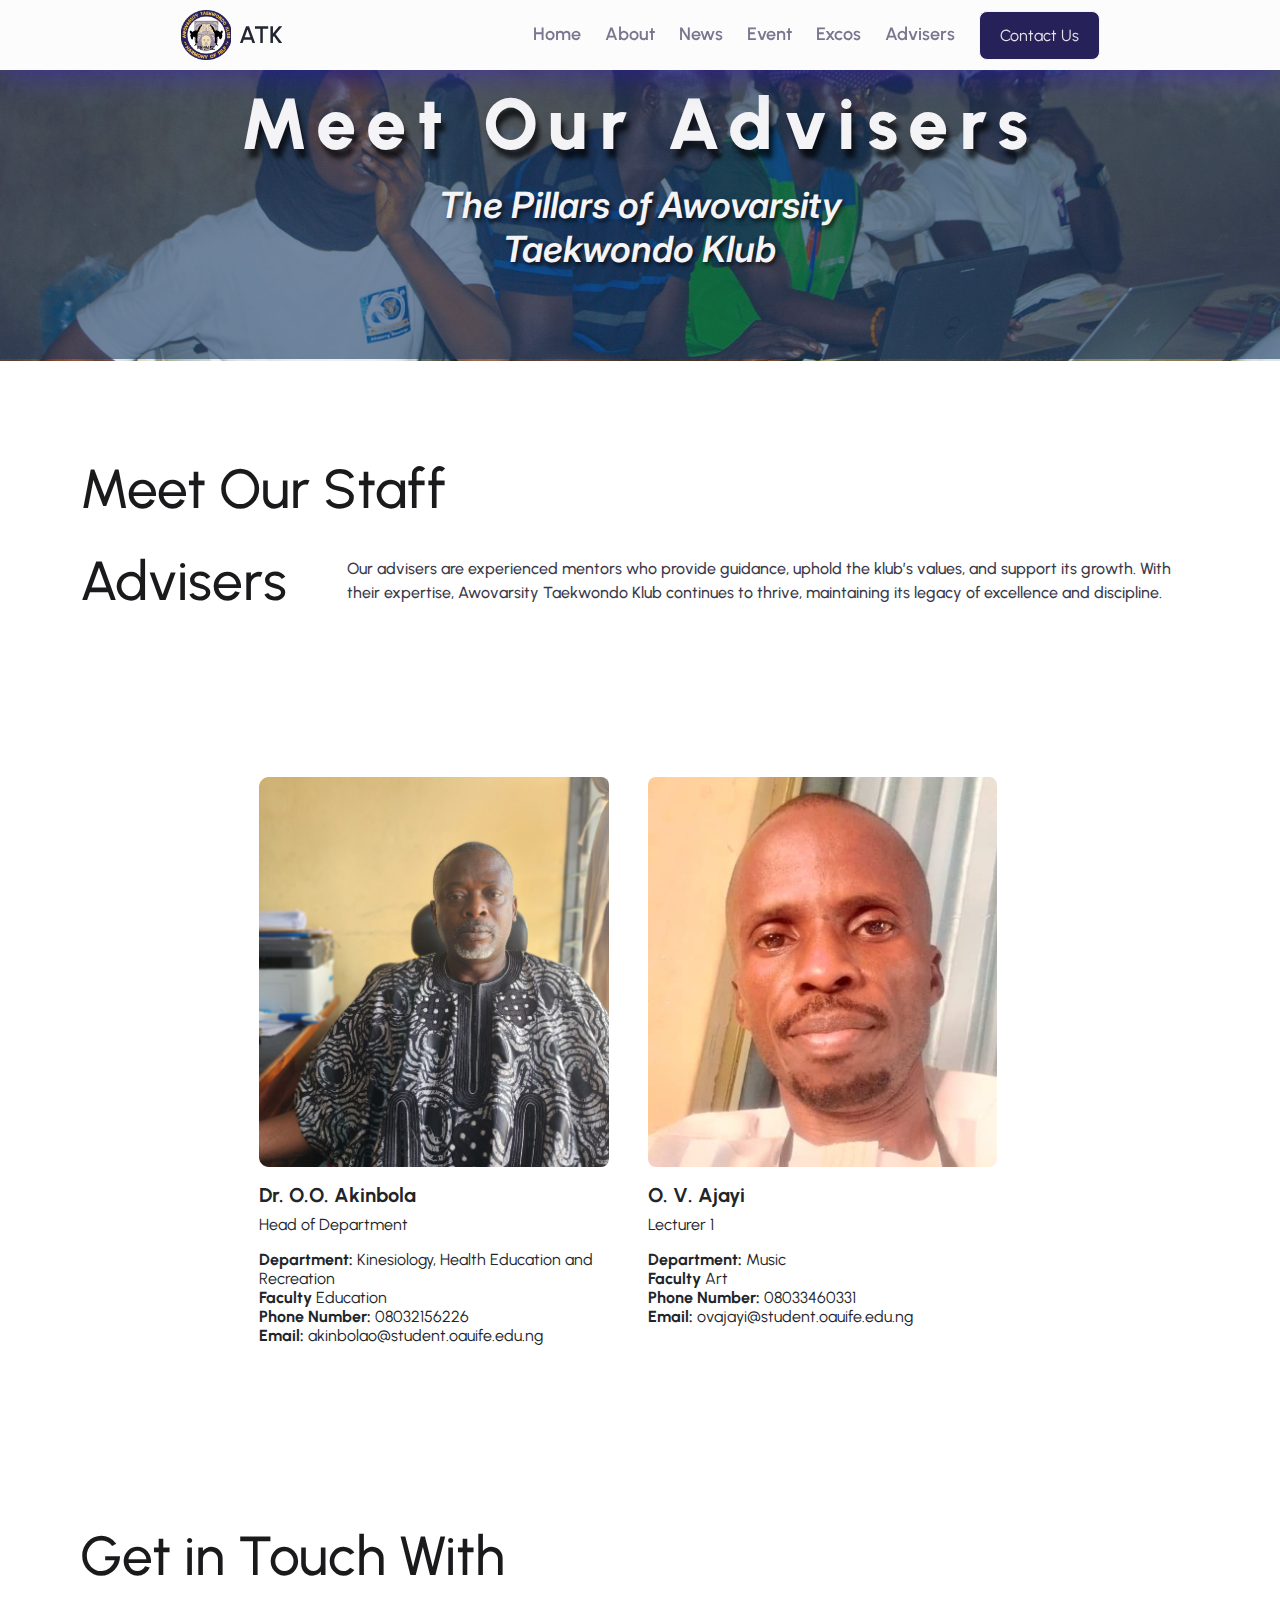
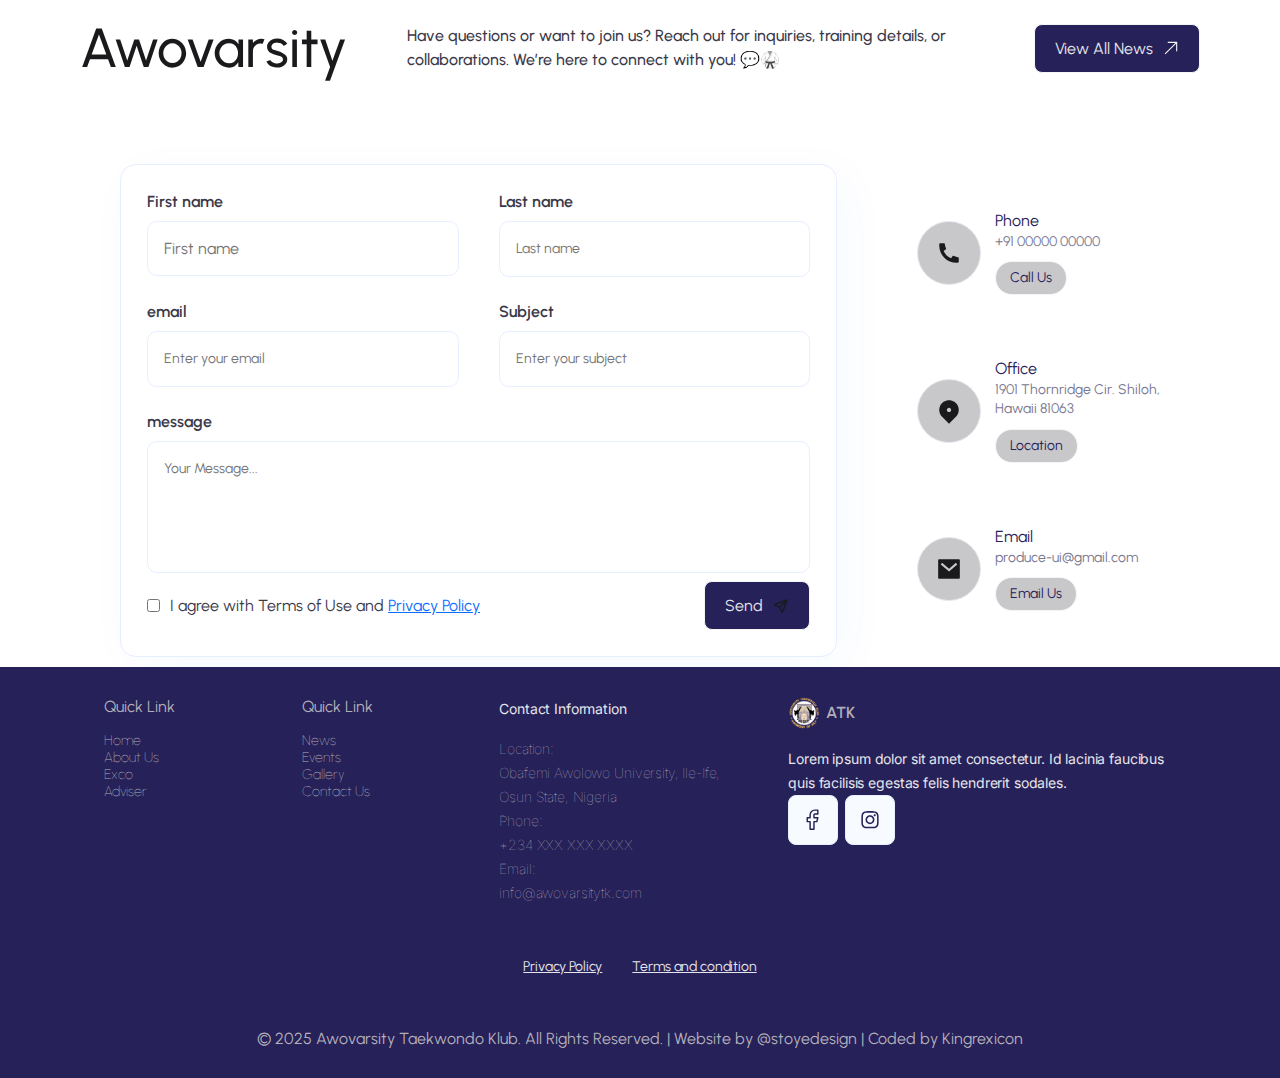
<file: advisers.html>
<!DOCTYPE html>
<html>

<head>
    <meta charset="utf-8">
    <meta name="viewport" content="initial-scale=1, width=device-width">
    <title>ATK Advisers</title>
    <link href="https://cdn.jsdelivr.net/npm/bootstrap@5.3.3/dist/css/bootstrap.min.css" rel="stylesheet"
        integrity="sha384-QWTKZyjpPEjISv5WaRU9OFeRpok6YctnYmDr5pNlyT2bRjXh0JMhjY6hW+ALEwIH" crossorigin="anonymous">
    <script src="https://cdn.jsdelivr.net/npm/bootstrap@5.3.3/dist/js/bootstrap.bundle.min.js"
        integrity="sha384-YvpcrYf0tY3lHB60NNkmXc5s9fDVZLESaAA55NDzOxhy9GkcIdslK1eN7N6jIeHz"
        crossorigin="anonymous"></script>
    <link rel="stylesheet" href="styles.css" />
    <link rel="stylesheet" href="tablet.styles.css" />
    <link rel="stylesheet" href="mobile.style.css" />
    <link rel="stylesheet"
        href="https://fonts.googleapis.com/css2?family=Inter:ital,wght@0,400;0,500;0,600;1,600&display=swap" />
    <link rel="stylesheet"
        href="https://fonts.googleapis.com/css2?family=Urbanist:wght@400;500;600;700;800&display=swap" />
    <link rel="stylesheet" href="https://fonts.googleapis.com/css2?family=Kumbh Sans:wght@400&display=swap" />
    <link rel="icon" type="image/x-icon" href="Logo/ATK logo_081546.png">


</head>

<body>

    <div class="homepage-desktop mt-1">
        <div class="nav">
            <section class="new-now">
                <a href="#" class="logo-link">
                    <div class="logo">
                        <div class="atk-logo-081546-1-container">
                            <img class="atk-logo-081546-11" alt="" src="Logo/ATK logo_081546.png">

                        </div>
                        <div class="atk">ATK</div>
                    </div>
                </a>
                <button class="hamburger-button">
                    <div class="hamburger-icon"></div>
                </button>
                <!-- <button class="closeMenuBtn" title="Close Nav Menu" tabindex="-1"></button> -->
            </section>
            <ul class="nav1">
                <li>
                    <a href="index.html" class="home">Home</a>
                </li>

                <li>
                    <a href="about.html" class="about_nav">
                        About
                    </a>
                </li>

                <li>
                    <a href="news.html" class="news">
                        News
                    </a>
                </li>

                <li>
                    <a href="event.html" class="event">
                        Event
                    </a>
                </li>

                <li>
                    <a href="Excos.html" class="
                Excos">
                        Excos
                    </a>
                </li>

                <li>
                    <a href="advisers.html" class="Advisers">
                        Advisers
                    </a>
                </li>
                <a href="contact.html">
                    <div class="neutral-medium-default9">
                        <div class="tittle">Contact Us</div>
                    </div>
                </a>
            </ul>
        </div>
        <div class=" hero-about hero-advi" id="home">
            <div class="hero-child">
                <div class="frame2608181">
                    <div class="frame2608182">
                        <div class="awovarsity-taekwondo-klub-container">
                            <p class="thornridge-cir-shiloh">Meet Our Advisers </p>

                        </div>
                        <i class="harmony-of-self">The Pillars of Awovarsity Taekwondo Klub</i>
                    </div>

                </div>
            </div>

        </div>
        <div class="main-container">
            <div class="heading">Meet Our Staff</div>
            <div class="text-container6">
                <div class="heading6">Advisers</div>
                <div class="paragraph5">Our advisers are experienced mentors who provide guidance, uphold the klub’s
                    values,
                    and support its growth. With their expertise, Awovarsity Taekwondo Klub continues to thrive,
                    maintaining
                    its legacy of excellence and discipline.
                </div>

            </div>
        </div>
        <div class="main-container ">
            <div style=" display: flex; align-items: start; justify-content: center;" class="row  w-100">


                <div class="advisor card  border-0 col-12 col-md-4  ">
                    <img src="Images/Placeholder Image.jpg" class="card-img  rounded-3" alt="...">
                    <div class="card-body px-0 align-self-start fs-6 ">
                        <h5 class="bold">Dr. O.O. Akinbola</h5>
                        <p class="card-text mt-1"> Head of Department</p>
                        <div class="card-text">
                            <p class="d-inline bold">Department:</p>
                            <p class="d-inline">Kinesiology, Health Education and Recreation</p>
                        </div>

                        <div class="card-text">
                            <p class="d-inline bold">Faculty</p>
                            <p class="d-inline">Education</p>
                        </div>

                        <div class="card-text">
                            <p class="d-inline bold">Phone Number:</p>
                            <p class="d-inline">08032156226</p>
                        </div>
                        <div class="card-text">
                            <p class="d-inline bold">Email:</p>
                            <p class="d-inline">akinbolao@student.oauife.edu.ng</p>
                        </div>
                    </div>
                </div>


                <div class=" advisor card  border-0 col-12 col-md-4  ">
                    <img src="Images/ooo.jpeg" class=" rounded-3" alt="...">
                    <div class="card-body px-0 align-self-start fs-6 ">
                        <h5 class="bold">O. V. Ajayi</h5>
                        <p class="card-text mt-1"> Lecturer 1</p>
                        <div class="card-text">
                            <p class="d-inline bold">Department:</p>
                            <p class="d-inline">Music</p>
                        </div>

                        <div class="card-text">
                            <p class="d-inline bold">Faculty</p>
                            <p class="d-inline">Art</p>
                        </div>

                        <div class="card-text">
                            <p class="d-inline bold">Phone Number:</p>
                            <p class="d-inline">08033460331</p>
                        </div>
                        <div class="card-text">
                            <p class="d-inline bold">Email:</p>
                            <p class="d-inline">ovajayi@student.oauife.edu.ng</p>
                        </div>
                    </div>
                </div>
            </div>
        </div>
        <div class="main-container">
            <div class="heading">Get in Touch With</div>
            <div class="text-container6">
                <div class="heading6">Awovarsity</div>
                <div class="paragraph5">Have questions or want to join us? Reach out for inquiries, training
                    details, or
                    collaborations. We’re here to connect with you! 💬🥋
                </div> <a href="news.html" class="about-link">
                    <div class="neutral-medium-default">
                        <div class="tittle">View All News</div>
                        <img class="icons" alt="" src="Icons/Icon SVG/Property 1=Arrow45_, Property 2=Stroked.svg">

                    </div>
                </a>

            </div>
        </div>



        <div class="container3">
            <form action="" class="form">
                <div class="form-elements">
                    <div class="container4">
                        <div class="sub-container1">
                            <label class="label">First name</label>
                            <div class="input-field">
                                <input type="text" name="First Name" id="" class="text" placeholder="First name">
                            </div>
                        </div>
                        <div class="sub-container2">
                            <label class="label">Last name</label>
                            <div class="input-field1">
                                <input type="text" name="Last Name" id="" class="text1" placeholder="Last name">
                            </div>
                        </div>
                    </div>
                    <div class="container4">
                        <div class="sub-container1">
                            <label class="label">email</label>
                            <div class="input-field1">
                                <input type="email" name="email" id="" class="text1" placeholder="Enter your email">
                            </div>
                        </div>
                        <div class="sub-container2">
                            <label class="label">Subject</label>
                            <div class="input-field1">
                                <input type="email" name="subject" id="" class="text1" placeholder="Enter your subject">

                            </div>
                        </div>
                    </div>
                    <div class="container6">
                        <label class="label">message</label>
                        <div class="input-field4">
                            <input type="text" name="Message" id="" class="text1" placeholder="Your Message...">

                        </div>
                        <div class="sub-container5">
                            <div class="sub-container6">
                                <input type="checkbox" name="" id="">

                                <div class="text5">I agree with Terms of Use and <a href="#8">Privacy Policy</a>
                                </div>
                            </div>
                            <a href="#8" class="get-link">
                                <div class="neutral-medium-default">
                                    <div class="tittle">Send</div>
                                    <img class="icons" alt=""
                                        src="Icons/Icon SVG/Property 1=Send, Property 2=Stroked.svg">

                                </div>
                            </a>
                        </div>
                    </div>
                </div>
            </form>

            <div class="sub-container7">
                <div class="container7">
                    <div class="icon-container">
                        <img class="phone-fill-icon" alt=""
                            src="Icons/Icon SVG/Property 1=Phone, Property 2=Filled.svg">

                    </div>
                    <div class="sub-container8">
                        <div class="text-container1">
                            <div class="tittle">Phone</div>
                            <div class="text7">+91 00000 00000</div>
                        </div>
                        <a href="#8" class="get-in-link">
                            <div class="button">
                                <div class="call-us">Call Us</div>
                            </div>
                        </a>
                    </div>
                </div>
                <div class="container7">
                    <div class="icon-container">
                        <img class="phone-fill-icon" alt="" src="Icons/Icon SVG/Property 1=Map, Property 2=Filled.svg">

                    </div>
                    <div class="sub-container8">
                        <div class="text-container1">
                            <div class="tittle">Office</div>
                            <div class="text7">
                                <p class="thornridge-cir-shiloh">1901 Thornridge Cir. Shiloh,</p>
                                <p class="thornridge-cir-shiloh">Hawaii 81063</p>
                            </div>
                        </div>
                        <a href="#8" class="get-in-link">
                            <div class="button">
                                <div class="call-us">Location</div>
                            </div>
                        </a>
                    </div>
                </div>
                <div class="container7">
                    <div class="icon-container">
                        <img class="phone-fill-icon" alt="" src="Icons/Icon SVG/Property 1=Mail, Property 2=Filled.svg">

                    </div>
                    <div class="sub-container8">
                        <div class="text-container1">
                            <div class="tittle">Email</div>
                            <div class="text7">produce-ui@gmail.com</div>
                        </div>
                        <a href="#8" class="get-in-link">
                            <div class="button">
                                <div class="call-us">Email Us</div>
                            </div>
                        </a>
                    </div>
                </div>
            </div>
        </div>

        <div class="footer">
            <div class="container row mx-auto ">
                <div class="col-4  col-lg-2 col-md-2 col-sm-4">
                    <p>Quick Link</p>
                    <ul class="list-group">
                        <li class=""><a href="index.html">Home</a></li>
                        <li class=""><a href="about.html">About Us</a></li>
                        <li class=""><a href="Excos.html">Exco</a></li>
                        <li class=""><a href="advisers.html">Adviser</a></li>

                    </ul>
                </div>
                <div class="col-4 col-lg-2 col-md-2 col-sm-4">
                    <p>Quick Link</p>
                    <ul class="list-group">
                        <li class=""><a href="news.html">News</a></li>
                        <li class=""><a href="event.html">Events</a></li>
                        <li class=""><a href="gallery.html">Gallery</a></li>
                        <li class=""><a href="contact.html">Contact Us</a></li>

                    </ul>
                </div>
                <div class="col-12 col-lg-3 col-md-3 paragraph">
                    <p>Contact Information</p>
                    <ul class="list-group my-0 ">
                        <li class="">Location: <br>
                            Obafemi Awolowo University, Ile-Ife, Osun State, Nigeria</li>
                        <li class=""> Phone: <br>
                            +234 XXX XXX XXXX</li>
                        <li class="">Email: <br>
                            info@awovarsitytk.com</li>


                    </ul>
                </div>
                <div class=" col-12 col-lg-4 col-md-4 ">
                    <div class="container1 mx-auto">
                        <div class="logo">
                            <div class="logo-inner">
                                <div class="atk-logo-081546-1-wrapper">
                                    <img class="atk-logo-081546-1" alt="" src="Logo/ATK logo_081546.png">

                                </div>
                            </div>
                            <div class="atk">ATK</div>
                        </div>
                        <div class="paragraph">Lorem ipsum dolor sit amet consectetur. Id lacinia faucibus
                            quis facilisis egestas felis hendrerit sodales.</div>
                    </div>
                    <div class="social-icons">
                        <a href="#8" class="footer-link">
                            <div class="icon-button">
                                <img class="iconoirfacebook" alt="" src="Icons/Icon SVG/iconoir_facebook.svg">

                            </div>
                        </a>
                        <a href="#8" class="footer-link">
                            <div class="icon-button">
                                <img class="iconoirfacebook" alt="" src="Icons/Icon SVG/instagram.svg">

                            </div>
                        </a>
                    </div>
                </div>
            </div>
            <div class="sub-link-container my-0 py-0">
                <div class="link"><a href="#8">Privacy Policy</a></div>
                <div class="link"><a href="#8">Terms and condition</a></div>
            </div>
            <div class="text-center  my-0 py-0 ">© 2025 Awovarsity Taekwondo Klub. All Rights Reserved. | Website by
                @stoyedesign | Coded by Kingrexicon</div>
        </div>

    </div>



    <!-- </div> -->
</body>
<script src="index.html"></script>

</html>
</file>
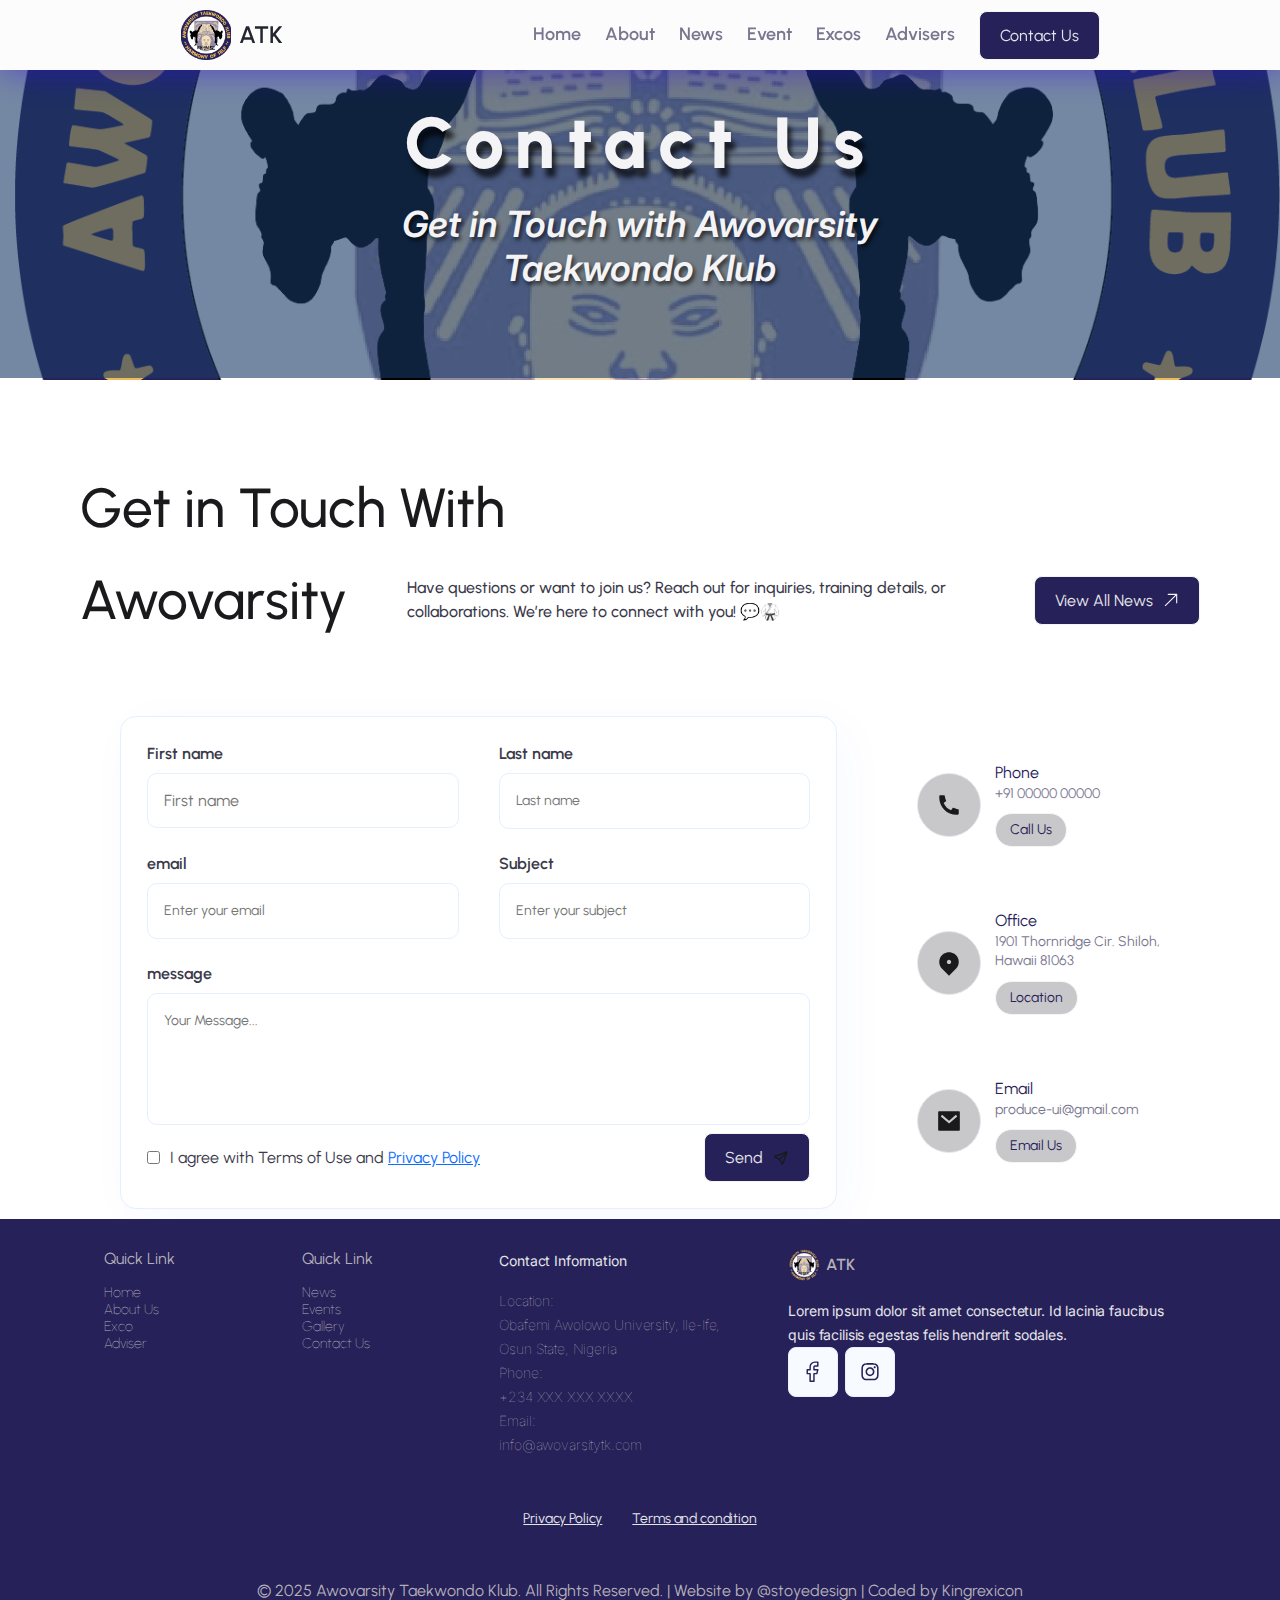
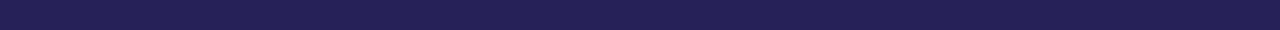
<file: contact.html>
<!DOCTYPE html>
<html>

<head>
    <meta charset="utf-8">
    <meta name="viewport" content="initial-scale=1, width=device-width">
    <title>Contact</title>
    <link href="https://cdn.jsdelivr.net/npm/bootstrap@5.3.3/dist/css/bootstrap.min.css" rel="stylesheet"
        integrity="sha384-QWTKZyjpPEjISv5WaRU9OFeRpok6YctnYmDr5pNlyT2bRjXh0JMhjY6hW+ALEwIH" crossorigin="anonymous">
    <script src="https://cdn.jsdelivr.net/npm/bootstrap@5.3.3/dist/js/bootstrap.bundle.min.js"
        integrity="sha384-YvpcrYf0tY3lHB60NNkmXc5s9fDVZLESaAA55NDzOxhy9GkcIdslK1eN7N6jIeHz"
        crossorigin="anonymous"></script>
    <link rel="stylesheet" href="styles.css" />
    <link rel="stylesheet" href="tablet.styles.css" />
    <link rel="stylesheet" href="mobile.style.css" />
    <link rel="stylesheet"
        href="https://fonts.googleapis.com/css2?family=Inter:ital,wght@0,400;0,500;0,600;1,600&display=swap" />
    <link rel="stylesheet"
        href="https://fonts.googleapis.com/css2?family=Urbanist:wght@400;500;600;700;800&display=swap" />
    <link rel="stylesheet" href="https://fonts.googleapis.com/css2?family=Kumbh Sans:wght@400&display=swap" />
    <link rel="icon" type="image/x-icon" href="Logo/ATK logo_081546.png">


</head>

body>

<div class="homepage-desktop mt-1">
    <div class="nav">
        <section class="new-now">
            <a href="#" class="logo-link">
                <div class="logo">
                    <div class="atk-logo-081546-1-container">
                        <img class="atk-logo-081546-11" alt="" src="Logo/ATK logo_081546.png">

                    </div>
                    <div class="atk">ATK</div>
                </div>
            </a>
            <button class="hamburger-button">
                <div class="hamburger-icon"></div>
            </button>
            <!-- <button class="closeMenuBtn" title="Close Nav Menu" tabindex="-1"></button> -->
        </section>
        <ul class="nav1">
            <li>
                <a href="index.html" class="home">Home</a>
            </li>

            <li>
                <a href="about.html" class="about_nav">
                    About
                </a>
            </li>

            <li>
                <a href="news.html" class="news">
                    News
                </a>
            </li>

            <li>
                <a href="event.html" class="event">
                    Event
                </a>
            </li>

            <li>
                <a href="Excos.html" class="
                Excos">
                    Excos
                </a>
            </li>

            <li>
                <a href="advisers.html" class="Advisers">
                    Advisers
                </a>
            </li>
            <a href="contact.html">
                <div class="neutral-medium-default9">
                    <div class="tittle">Contact Us</div>
                </div>
            </a>
        </ul>
    </div>
    <div class=" hero-about hero-contact" id="home">
        <div class="hero-child">
            <div class="frame2608181">
                <div class="frame2608182">
                    <div class="awovarsity-taekwondo-klub-container">
                        <p class="thornridge-cir-shiloh">Contact Us</p>

                    </div>
                    <i class="harmony-of-self">Get in Touch with Awovarsity Taekwondo Klub</i>
                </div>

            </div>
        </div>

    </div>
    <div class="main-container">
        <div class="heading">Get in Touch With</div>
        <div class="text-container6">
            <div class="heading6">Awovarsity</div>
            <div class="paragraph5">Have questions or want to join us? Reach out for inquiries, training
                details, or
                collaborations. We’re here to connect with you! 💬🥋
            </div> <a href="news.html" class="about-link">
                <div class="neutral-medium-default">
                    <div class="tittle">View All News</div>
                    <img class="icons" alt="" src="Icons/Icon SVG/Property 1=Arrow45_, Property 2=Stroked.svg">

                </div>
            </a>

        </div>
    </div>



    <div class="container3">
        <form action="" class="form">
            <div class="form-elements">
                <div class="container4">
                    <div class="sub-container1">
                        <label class="label">First name</label>
                        <div class="input-field">
                            <input type="text" name="First Name" id="" class="text" placeholder="First name">
                        </div>
                    </div>
                    <div class="sub-container2">
                        <label class="label">Last name</label>
                        <div class="input-field1">
                            <input type="text" name="Last Name" id="" class="text1" placeholder="Last name">
                        </div>
                    </div>
                </div>
                <div class="container4">
                    <div class="sub-container1">
                        <label class="label">email</label>
                        <div class="input-field1">
                            <input type="email" name="email" id="" class="text1" placeholder="Enter your email">
                        </div>
                    </div>
                    <div class="sub-container2">
                        <label class="label">Subject</label>
                        <div class="input-field1">
                            <input type="email" name="subject" id="" class="text1" placeholder="Enter your subject">

                        </div>
                    </div>
                </div>
                <div class="container6">
                    <label class="label">message</label>
                    <div class="input-field4">
                        <input type="text" name="Message" id="" class="text1" placeholder="Your Message...">

                    </div>
                    <div class="sub-container5">
                        <div class="sub-container6">
                            <input type="checkbox" name="" id="">

                            <div class="text5">I agree with Terms of Use and <a href="#8">Privacy Policy</a>
                            </div>
                        </div>
                        <a href="#8" class="get-link">
                            <div class="neutral-medium-default">
                                <div class="tittle">Send</div>
                                <img class="icons" alt="" src="Icons/Icon SVG/Property 1=Send, Property 2=Stroked.svg">

                            </div>
                        </a>
                    </div>
                </div>
            </div>
        </form>

        <div class="sub-container7">
            <div class="container7">
                <div class="icon-container">
                    <img class="phone-fill-icon" alt="" src="Icons/Icon SVG/Property 1=Phone, Property 2=Filled.svg">

                </div>
                <div class="sub-container8">
                    <div class="text-container1">
                        <div class="tittle">Phone</div>
                        <div class="text7">+91 00000 00000</div>
                    </div>
                    <a href="#8" class="get-in-link">
                        <div class="button">
                            <div class="call-us">Call Us</div>
                        </div>
                    </a>
                </div>
            </div>
            <div class="container7">
                <div class="icon-container">
                    <img class="phone-fill-icon" alt="" src="Icons/Icon SVG/Property 1=Map, Property 2=Filled.svg">

                </div>
                <div class="sub-container8">
                    <div class="text-container1">
                        <div class="tittle">Office</div>
                        <div class="text7">
                            <p class="thornridge-cir-shiloh">1901 Thornridge Cir. Shiloh,</p>
                            <p class="thornridge-cir-shiloh">Hawaii 81063</p>
                        </div>
                    </div>
                    <a href="#8" class="get-in-link">
                        <div class="button">
                            <div class="call-us">Location</div>
                        </div>
                    </a>
                </div>
            </div>
            <div class="container7">
                <div class="icon-container">
                    <img class="phone-fill-icon" alt="" src="Icons/Icon SVG/Property 1=Mail, Property 2=Filled.svg">

                </div>
                <div class="sub-container8">
                    <div class="text-container1">
                        <div class="tittle">Email</div>
                        <div class="text7">produce-ui@gmail.com</div>
                    </div>
                    <a href="#8" class="get-in-link">
                        <div class="button">
                            <div class="call-us">Email Us</div>
                        </div>
                    </a>
                </div>
            </div>
        </div>
    </div>

    <div class="footer">
        <div class="container row mx-auto ">
            <div class="col-4  col-lg-2 col-md-2 col-sm-4">
                <p>Quick Link</p>
                <ul class="list-group">
                    <li class=""><a href="index.html">Home</a></li>
                    <li class=""><a href="about.html">About Us</a></li>
                    <li class=""><a href="Excos.html">Exco</a></li>
                    <li class=""><a href="advisers.html">Adviser</a></li>

                </ul>
            </div>
            <div class="col-4 col-lg-2 col-md-2 col-sm-4">
                <p>Quick Link</p>
                <ul class="list-group">
                    <li class=""><a href="news.html">News</a></li>
                    <li class=""><a href="event.html">Events</a></li>
                    <li class=""><a href="gallery.html">Gallery</a></li>
                    <li class=""><a href="contact.html">Contact Us</a></li>

                </ul>
            </div>
            <div class="col-12 col-lg-3 col-md-3 paragraph">
                <p>Contact Information</p>
                <ul class="list-group my-0 ">
                    <li class="">Location: <br>
                        Obafemi Awolowo University, Ile-Ife, Osun State, Nigeria</li>
                    <li class=""> Phone: <br>
                        +234 XXX XXX XXXX</li>
                    <li class="">Email: <br>
                        info@awovarsitytk.com</li>


                </ul>
            </div>
            <div class=" col-12 col-lg-4 col-md-4 ">
                <div class="container1 mx-auto">
                    <div class="logo">
                        <div class="logo-inner">
                            <div class="atk-logo-081546-1-wrapper">
                                <img class="atk-logo-081546-1" alt="" src="Logo/ATK logo_081546.png">

                            </div>
                        </div>
                        <div class="atk">ATK</div>
                    </div>
                    <div class="paragraph">Lorem ipsum dolor sit amet consectetur. Id lacinia faucibus
                        quis facilisis egestas felis hendrerit sodales.</div>
                </div>
                <div class="social-icons">
                    <a href="#8" class="footer-link">
                        <div class="icon-button">
                            <img class="iconoirfacebook" alt="" src="Icons/Icon SVG/iconoir_facebook.svg">

                        </div>
                    </a>
                    <a href="#8" class="footer-link">
                        <div class="icon-button">
                            <img class="iconoirfacebook" alt="" src="Icons/Icon SVG/instagram.svg">

                        </div>
                    </a>
                </div>
            </div>
        </div>
        <div class="sub-link-container my-0 py-0">
            <div class="link"><a href="#8">Privacy Policy</a></div>
            <div class="link"><a href="#8">Terms and condition</a></div>
        </div>
        <div class="text-center  my-0 py-0 ">© 2025 Awovarsity Taekwondo Klub. All Rights Reserved. | Website by
            @stoyedesign | Coded by Kingrexicon</div>
    </div>
</div>



<script src="index.html"></script>
</div>
</body>

</html>
</file>
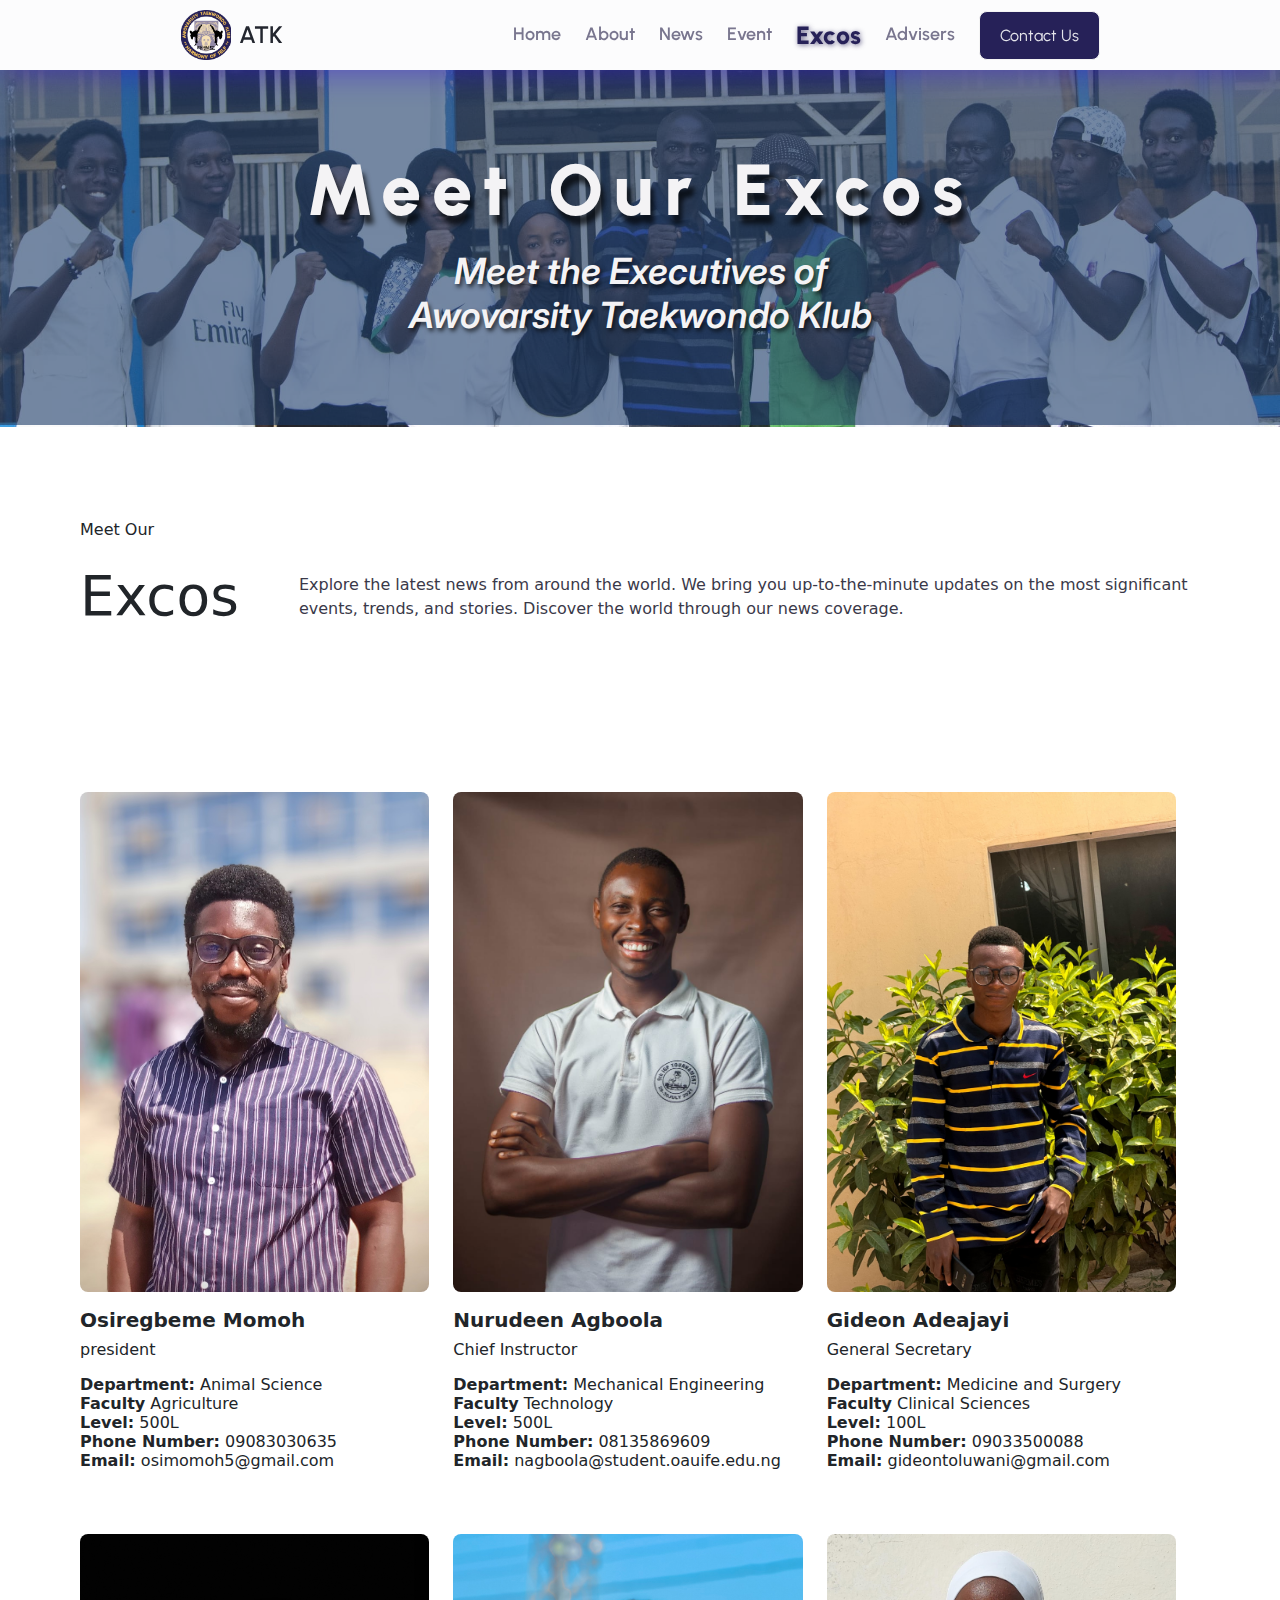
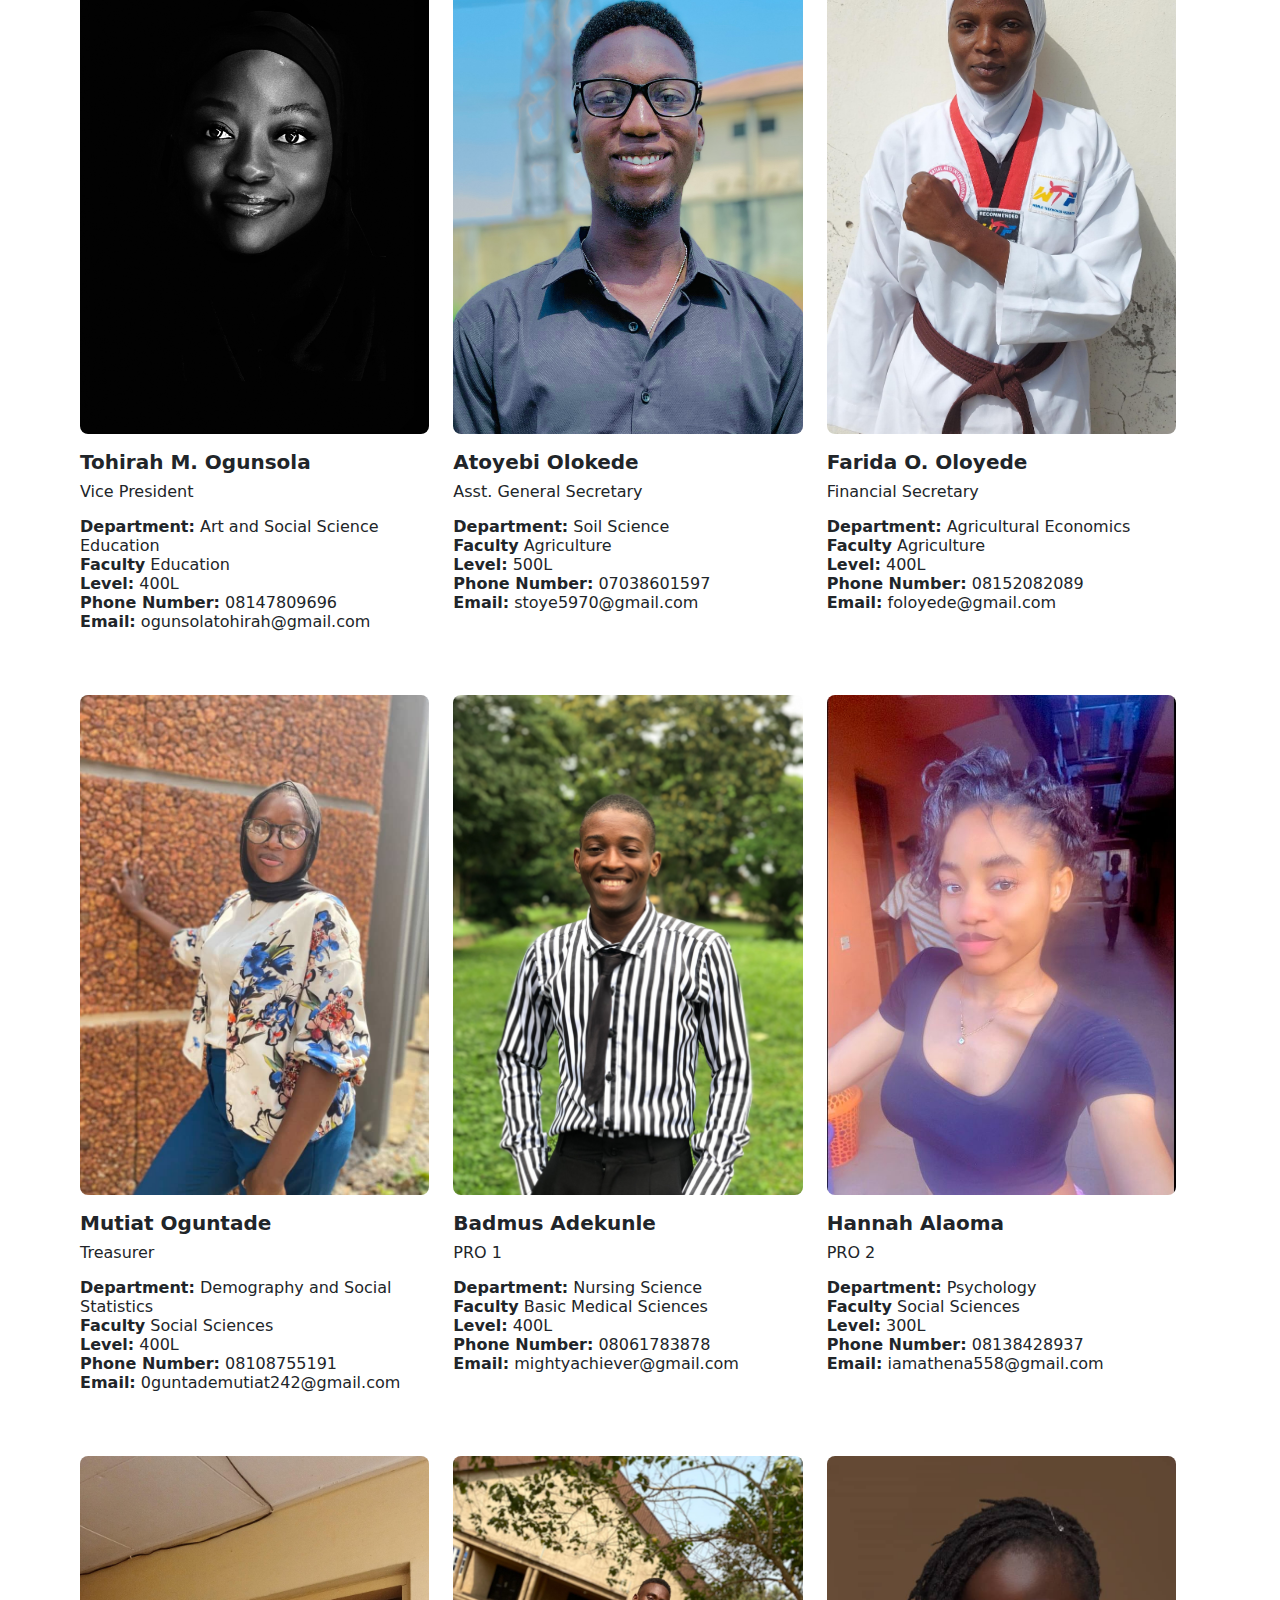
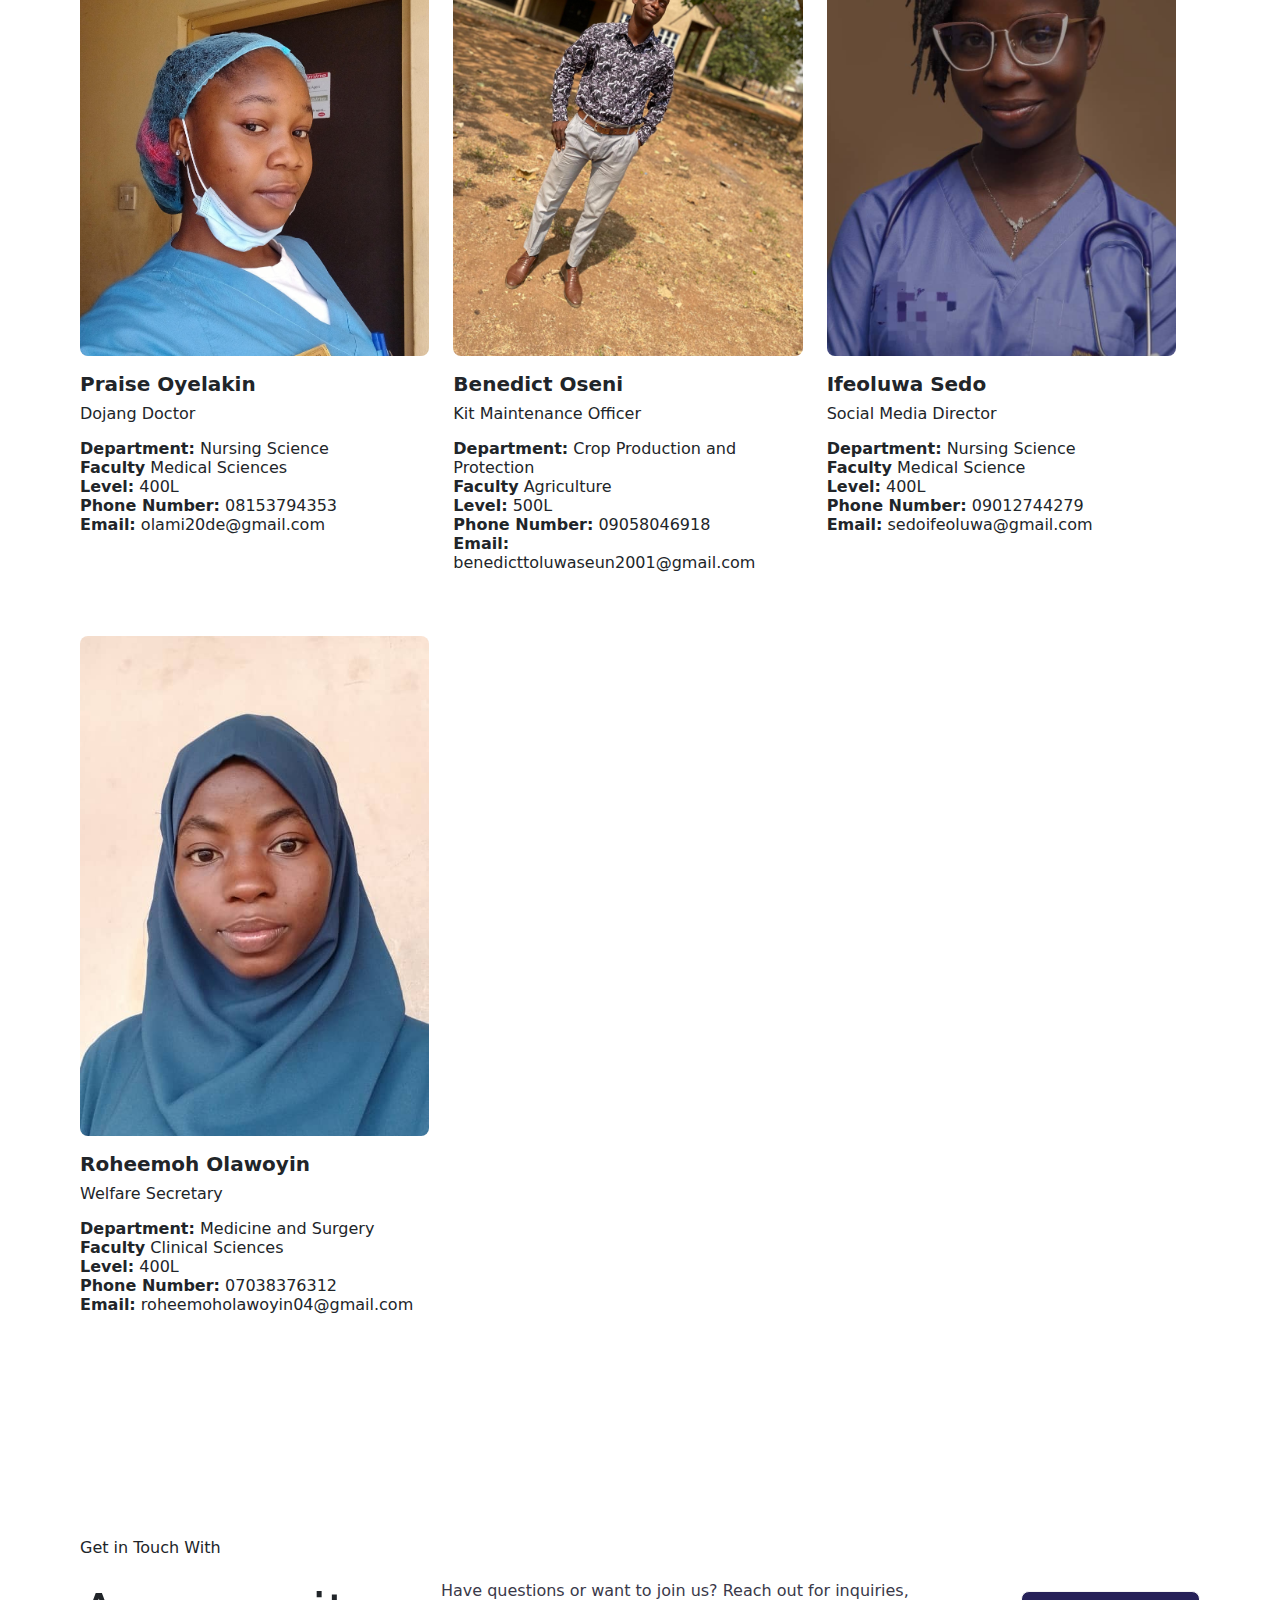
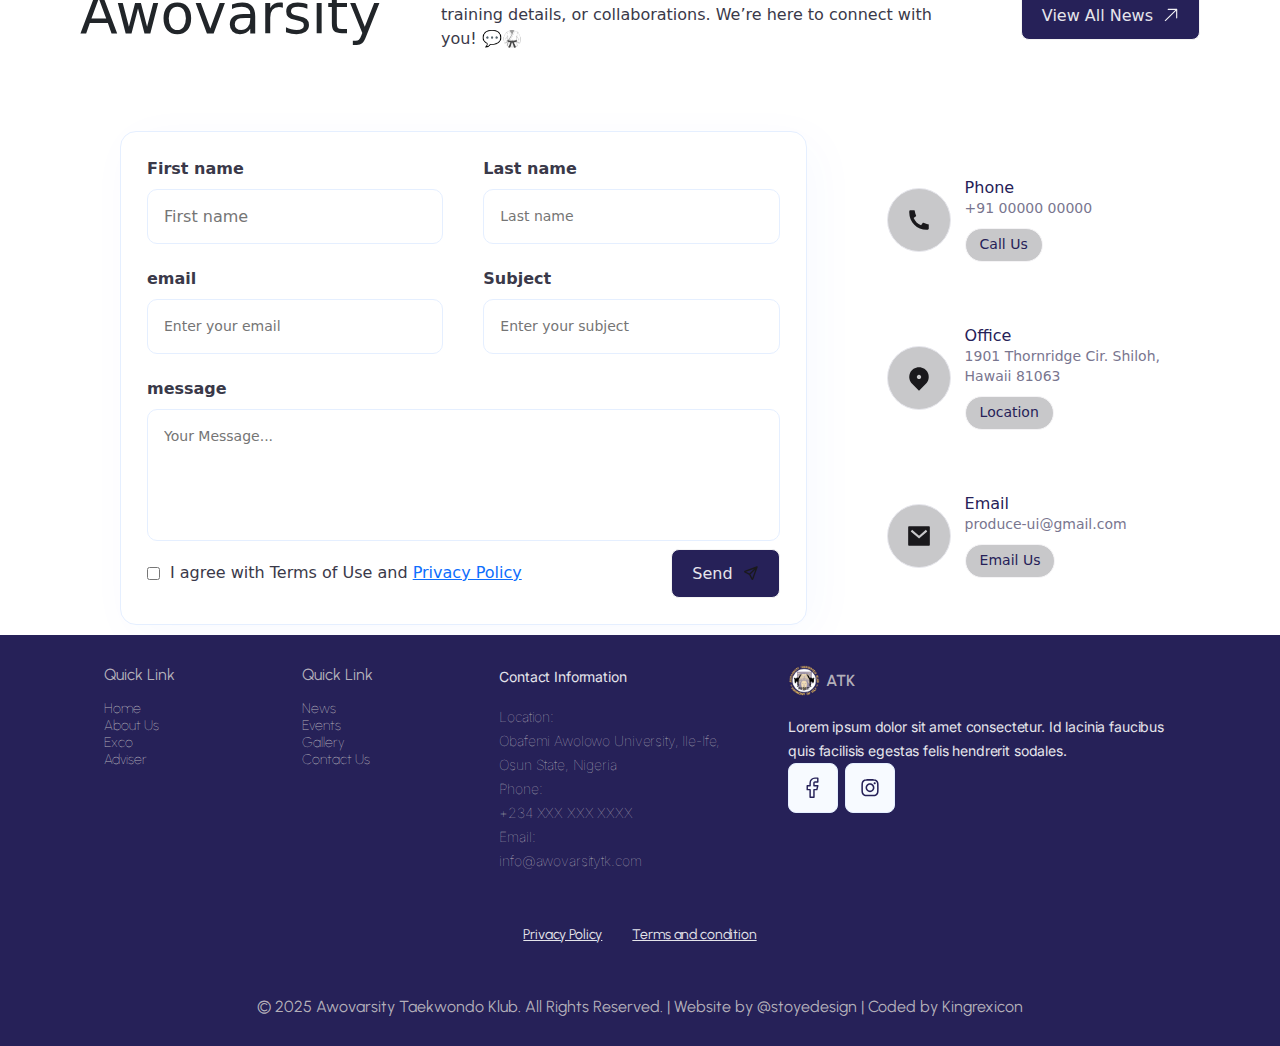
<file: Excos.html>
<!DOCTYPE html>
<html>

<head>
    <meta charset="utf-8">
    <meta name="viewport" content="initial-scale=1, width=device-width">
    <title>ATK Excos</title>
    <link href="https://cdn.jsdelivr.net/npm/bootstrap@5.3.3/dist/css/bootstrap.min.css" rel="stylesheet"
        integrity="sha384-QWTKZyjpPEjISv5WaRU9OFeRpok6YctnYmDr5pNlyT2bRjXh0JMhjY6hW+ALEwIH" crossorigin="anonymous">
    <script src="https://cdn.jsdelivr.net/npm/bootstrap@5.3.3/dist/js/bootstrap.bundle.min.js"
        integrity="sha384-YvpcrYf0tY3lHB60NNkmXc5s9fDVZLESaAA55NDzOxhy9GkcIdslK1eN7N6jIeHz"
        crossorigin="anonymous"></script>
    <link rel="stylesheet" href="styles.css" />
    <link rel="stylesheet" href="tablet.styles.css" />
    <link rel="stylesheet" href="mobile.style.css" />
    <link rel="stylesheet"
        href="https://fonts.googleapis.com/css2?family=Inter:ital,wght@0,400;0,500;0,600;1,600&display=swap" />
    <link rel="stylesheet"
        href="https://fonts.googleapis.com/css2?family=Urbanist:wght@400;500;600;700;800&display=swap" />
    <link rel="stylesheet" href="https://fonts.googleapis.com/css2?family=Kumbh Sans:wght@400&display=swap" />
    <link rel="icon" type="image/x-icon" href="Logo/ATK logo_081546.png">


</head>

<body>
    <div class="homepage-desktop">
        <div class="nav">
            <section class="new-now">
                <a href="#" class="logo-link">
                    <div class="logo">
                        <div class="atk-logo-081546-1-container">
                            <img class="atk-logo-081546-11" alt="" src="Logo/ATK logo_081546.png">

                        </div>
                        <div class="atk">ATK</div>
                    </div>
                </a>
                <button class="hamburger-button">
                    <div class="hamburger-icon"></div>
                </button>
                <!-- <button class="closeMenuBtn" title="Close Nav Menu" tabindex="-1"></button> -->
            </section>
            <ul class="nav1">
                <li>
                    <a href="index.html" class="home">Home</a>
                </li>

                <li>
                    <a href="about.html" class="about_nav">
                        About
                    </a>
                </li>

                <li>
                    <a href="news.html" class="news">
                        News
                    </a>
                </li>

                <li>
                    <a href="event.html" class="event">
                        Event
                    </a>
                </li>

                <li>
                    <a href="Excos.html" class="
                    Excos">
                        Excos
                    </a>
                </li>

                <li>
                    <a href="advisers.html" class="Advisers">
                        Advisers
                    </a>
                </li>
                <a href="contact.html">
                    <div class="neutral-medium-default9">
                        <div class="tittle">Contact Us</div>
                    </div>
                </a>
            </ul>
        </div>
    </div>
    <div class=" hero-about hero-excos" id="home">
        <div class="hero-child">
            <div class="frame2608181">
                <div class="frame2608182">
                    <div class="awovarsity-taekwondo-klub-container">
                        <p class="thornridge-cir-shiloh text-shadow">Meet Our Excos </p>

                    </div>
                    <i class="harmony-of-self">Meet the Executives of Awovarsity Taekwondo Klub</i>
                    
                </div>
            </div>
        </div>
    </div>
    <div class="main-container">
        <div class="heading">Meet Our</div>
        <div class="text-container6">
            <div class="heading6">Excos</div>
            <div class="paragraph5">Explore the latest news from around the world. We bring you
                up-to-the-minute
                updates on the most significant events, trends, and stories. Discover the world through our
                news
                coverage.
            </div>

        </div>
    </div>
    <div class="main-container ">
        <div class="row  d-flex align-item-center gap-0 w-100">





            <div class="card border border-0 col-12 col-md-4 mb-5 ">
                <img src="Images/osi.jpeg" class="card-img-top rounded-3" alt="...">
                <div class="card-body px-0 align-self-start fs-6 ">
                    <h5 class="bold">Osiregbeme Momoh</h5>
                    <p class="card-text mt-1"> president</p>
                    <div class="card-text">
                        <p class="d-inline bold">Department:</p>
                        <p class="d-inline">Animal Science</p>
                    </div>

                    <div class="card-text">
                        <p class="d-inline bold">Faculty</p>
                        <p class="d-inline">Agriculture</p>
                    </div>

                    <div class="card-text">
                        <p class="d-inline bold">Level:</p>
                        <p class="d-inline">500L</p>
                    </div>

                    <div class="card-text">
                        <p class="d-inline bold">Phone Number:</p>
                        <p class="d-inline">09083030635</p>
                    </div>
                    <div class="card-text">
                        <p class="d-inline bold">Email:</p>
                        <p class="d-inline">osimomoh5@gmail.com</p>
                    </div>
                </div>
            </div>


            <div class="card border border-0 col-12 col-md-4 mb-5 ">
                <img src="Images/nuru.jpeg" class="card-img-top rounded-3" alt="...">
                <div class="card-body px-0 align-self-start fs-6 ">
                    <h5 class="bold">Nurudeen Agboola</h5>
                    <p class="card-text mt-1"> Chief Instructor</p>
                    <div class="card-text">
                        <p class="d-inline bold">Department:</p>
                        <p class="d-inline">Mechanical Engineering</p>
                    </div>

                    <div class="card-text">
                        <p class="d-inline bold">Faculty</p>
                        <p class="d-inline">Technology</p>
                    </div>

                    <div class="card-text">
                        <p class="d-inline bold">Level:</p>
                        <p class="d-inline">500L</p>
                    </div>

                    <div class="card-text">
                        <p class="d-inline bold">Phone Number:</p>
                        <p class="d-inline">08135869609</p>
                    </div>
                    <div class="card-text">
                        <p class="d-inline bold">Email:</p>
                        <p class="d-inline">nagboola@student.oauife.edu.ng</p>
                    </div>
                </div>
            </div>


            <div class="card border border-0 col-12 col-md-4 mb-5 ">
                <img src="Images/gideon.jpeg" class="card-img-top rounded-3" alt="...">
                <div class="card-body px-0 align-self-start fs-6 ">
                    <h5 class="bold">Gideon Adeajayi</h5>
                    <p class="card-text mt-1"> General Secretary</p>
                    <div class="card-text">
                        <p class="d-inline bold">Department:</p>
                        <p class="d-inline">Medicine and Surgery</p>
                    </div>

                    <div class="card-text">
                        <p class="d-inline bold">Faculty</p>
                        <p class="d-inline">Clinical Sciences</p>

                    </div>

                    <div class="card-text">
                        <p class="d-inline bold">Level:</p>
                        <p class="d-inline">100L</p>
                    </div>

                    <div class="card-text">
                        <p class="d-inline bold">Phone Number:</p>
                        <p class="d-inline">09033500088</p>
                    </div>
                    <div class="card-text">
                        <p class="d-inline bold">Email:</p>
                        <p class="d-inline">gideontoluwani@gmail.com</p>
                    </div>
                </div>
            </div>


            <div class="card border border-0 col-12 col-md-4 mb-5 ">
                <img src="Images/toheero.jpeg" class="card-img-top rounded-3" alt="...">
                <div class="card-body px-0 align-self-start fs-6 ">
                    <h5 class="bold">Tohirah M. Ogunsola</h5>
                    <p class="card-text mt-1"> Vice President</p>
                    <div class="card-text">
                        <p class="d-inline bold">Department:</p>
                        <p class="d-inline">Art and Social Science Education</p>
                    </div>

                    <div class="card-text">
                        <p class="d-inline bold">Faculty</p>
                        <p class="d-inline">Education</p>
                    </div>

                    <div class="card-text">
                        <p class="d-inline bold">Level:</p>
                        <p class="d-inline">400L</p>
                    </div>

                    <div class="card-text">
                        <p class="d-inline bold">Phone Number:</p>
                        <p class="d-inline">08147809696</p>
                    </div>
                    <div class="card-text">
                        <p class="d-inline bold">Email:</p>
                        <p class="d-inline">ogunsolatohirah@gmail.com</p>
                    </div>
                </div>
            </div>



            <div class="card border border-0 col-12 col-md-4 mb-5 ">
                <img src="Images/toye.jpeg" class="card-img-top rounded-3" alt="...">
                <div class="card-body px-0 align-self-start fs-6 ">
                    <h5 class="bold">Atoyebi Olokede</h5>
                    <p class="card-text mt-1">Asst. General Secretary</p>
                    <div class="card-text">
                        <p class="d-inline bold">Department:</p>
                        <p class="d-inline">Soil Science</p>
                    </div>

                    <div class="card-text">
                        <p class="d-inline bold">Faculty</p>
                        <p class="d-inline">Agriculture</p>
                    </div>

                    <div class="card-text">
                        <p class="d-inline bold">Level:</p>
                        <p class="d-inline">500L</p>
                    </div>

                    <div class="card-text">
                        <p class="d-inline bold">Phone Number:</p>
                        <p class="d-inline">07038601597</p>
                    </div>
                    <div class="card-text">
                        <p class="d-inline bold">Email:</p>
                        <p class="d-inline">stoye5970@gmail.com</p>
                    </div>
                </div>
            </div>



            <div class="card border border-0 col-12 col-md-4 mb-5 ">
                <img src="Images/faridat.jpeg" class="card-img-top rounded-3" alt="...">
                <div class="card-body px-0 align-self-start fs-6 ">
                    <h5 class="bold">Farida O. Oloyede</h5>
                    <p class="card-text mt-1"> Financial Secretary</p>
                    <div class="card-text">
                        <p class="d-inline bold">Department:</p>
                        <p class="d-inline">Agricultural Economics</p>
                    </div>

                    <div class="card-text">
                        <p class="d-inline bold">Faculty</p>
                        <p class="d-inline">Agriculture</p>
                    </div>

                    <div class="card-text">
                        <p class="d-inline bold">Level:</p>
                        <p class="d-inline">400L</p>
                    </div>

                    <div class="card-text">
                        <p class="d-inline bold">Phone Number:</p>
                        <p class="d-inline">08152082089</p>
                    </div>
                    <div class="card-text">
                        <p class="d-inline bold">Email:</p>
                        <p class="d-inline">foloyede@gmail.com</p>
                    </div>
                </div>
            </div>



            <div class="card border border-0 col-12 col-md-4 mb-5 ">
                <img src="Images/mutiat.jpeg" class="card-img-top rounded-3" alt="...">
                <div class="card-body px-0 align-self-start fs-6 ">
                    <h5 class="bold">Mutiat Oguntade</h5>
                    <p class="card-text mt-1"> Treasurer</p>
                    <div class="card-text">
                        <p class="d-inline bold">Department:</p>
                        <p class="d-inline">Demography and Social Statistics</p>
                    </div>

                    <div class="card-text">
                        <p class="d-inline bold">Faculty</p>
                        <p class="d-inline">Social Sciences</p>
                    </div>

                    <div class="card-text">
                        <p class="d-inline bold">Level:</p>
                        <p class="d-inline">400L</p>
                    </div>

                    <div class="card-text">
                        <p class="d-inline bold">Phone Number:</p>
                        <p class="d-inline">08108755191</p>
                    </div>
                    <div class="card-text">
                        <p class="d-inline bold">Email:</p>
                        <p class="d-inline">0guntademutiat242@gmail.com</p>
                    </div>
                </div>
            </div>



            <div class="card border border-0 col-12 col-md-4 mb-5 ">
                <img src="Images/badmus.jpeg" class="card-img-top rounded-3" alt="...">
                <div class="card-body px-0 align-self-start fs-6 ">
                    <h5 class="bold">Badmus Adekunle </h5>
                    <p class="card-text mt-1"> PRO 1</p>
                    <div class="card-text">
                        <p class="d-inline bold">Department:</p>
                        <p class="d-inline">Nursing Science</p>
                    </div>

                    <div class="card-text">
                        <p class="d-inline bold">Faculty</p>
                        <p class="d-inline">Basic Medical Sciences</p>
                    </div>

                    <div class="card-text">
                        <p class="d-inline bold">Level:</p>
                        <p class="d-inline">400L</p>
                    </div>

                    <div class="card-text">
                        <p class="d-inline bold">Phone Number:</p>
                        <p class="d-inline">08061783878</p>
                    </div>
                    <div class="card-text">
                        <p class="d-inline bold">Email:</p>
                        <p class="d-inline">mightyachiever@gmail.com</p>
                    </div>
                </div>
            </div>



            <div class="card border border-0 col-12 col-md-4 mb-5 ">
                <img src="Images/hanna.jpeg" class="card-img-top rounded-3" alt="...">
                <div class="card-body px-0 align-self-start fs-6 ">
                    <h5 class="bold">Hannah Alaoma</h5>
                    <p class="card-text mt-1"> PRO 2</p>
                    <div class="card-text">
                        <p class="d-inline bold">Department:</p>
                        <p class="d-inline">Psychology</p>
                    </div>

                    <div class="card-text">
                        <p class="d-inline bold">Faculty</p>
                        <p class="d-inline">Social Sciences</p>
                    </div>

                    <div class="card-text">
                        <p class="d-inline bold">Level:</p>
                        <p class="d-inline">300L</p>
                    </div>

                    <div class="card-text">
                        <p class="d-inline bold">Phone Number:</p>
                        <p class="d-inline">08138428937</p>
                    </div>
                    <div class="card-text">
                        <p class="d-inline bold">Email:</p>
                        <p class="d-inline">iamathena558@gmail.com</p>
                    </div>
                </div>
            </div>



            <div class="card border border-0 col-12 col-md-4 mb-5 ">
                <img src="Images/praise.jpeg" class="card-img-top rounded-3" alt="...">
                <div class="card-body px-0 align-self-start fs-6 ">
                    <h5 class="bold">Praise Oyelakin</h5>
                    <p class="card-text mt-1"> Dojang Doctor</p>
                    <div class="card-text">
                        <p class="d-inline bold">Department:</p>
                        <p class="d-inline">Nursing Science</p>
                    </div>

                    <div class="card-text">
                        <p class="d-inline bold">Faculty</p>
                        <p class="d-inline">Medical Sciences</p>
                    </div>

                    <div class="card-text">
                        <p class="d-inline bold">Level:</p>
                        <p class="d-inline">400L</p>
                    </div>

                    <div class="card-text">
                        <p class="d-inline bold">Phone Number:</p>
                        <p class="d-inline">08153794353</p>
                    </div>
                    <div class="card-text">
                        <p class="d-inline bold">Email:</p>
                        <p class="d-inline">olami20de@gmail.com</p>
                    </div>
                </div>
            </div>



            <div class="card border border-0 col-12 col-md-4 mb-5 ">
                <img src="Images/benedict.jpeg" class="card-img-top rounded-3" alt="...">
                <div class="card-body px-0 align-self-start fs-6 ">
                    <h5 class="bold">Benedict Oseni</h5>
                    <p class="card-text mt-1"> Kit Maintenance Officer</p>
                    <div class="card-text">
                        <p class="d-inline bold">Department:</p>
                        <p class="d-inline">Crop Production and Protection</p>
                    </div>

                    <div class="card-text">
                        <p class="d-inline bold">Faculty</p>
                        <p class="d-inline">Agriculture</p>
                    </div>

                    <div class="card-text">
                        <p class="d-inline bold">Level:</p>
                        <p class="d-inline">500L</p>
                    </div>

                    <div class="card-text">
                        <p class="d-inline bold">Phone Number:</p>
                        <p class="d-inline">09058046918</p>
                    </div>
                    <div class="card-text">
                        <p class="d-inline bold">Email:</p>
                        <p class="d-inline">benedicttoluwaseun2001@gmail.com</p>
                    </div>
                </div>
            </div>



            <div class="card border border-0 col-12 col-md-4 mb-5 ">
                <img src="Images/ife.jpeg" class="card-img-top rounded-3" alt="...">
                <div class="card-body px-0 align-self-start fs-6 ">
                    <h5 class="bold">Ifeoluwa Sedo</h5>
                    <p class="card-text mt-1"> Social Media Director</p>
                    <div class="card-text">
                        <p class="d-inline bold">Department:</p>
                        <p class="d-inline">Nursing Science</p>
                    </div>

                    <div class="card-text">
                        <p class="d-inline bold">Faculty</p>
                        <p class="d-inline">Medical Science</p>
                    </div>

                    <div class="card-text">
                        <p class="d-inline bold">Level:</p>
                        <p class="d-inline">400L</p>
                    </div>

                    <div class="card-text">
                        <p class="d-inline bold">Phone Number:</p>
                        <p class="d-inline">09012744279</p>
                    </div>
                    <div class="card-text">
                        <p class="d-inline bold">Email:</p>
                        <p class="d-inline">sedoifeoluwa@gmail.com</p>
                    </div>
                </div>
            </div>



            <div class="card border border-0 col-12 col-md-4 mb-5 ">
                <img src="Images/rahimat.jpeg" class="card-img-top rounded-3" alt="...">
                <div class="card-body px-0 align-self-start fs-6 ">
                    <h5 class="bold">Roheemoh Olawoyin</h5>
                    <p class="card-text mt-1"> Welfare Secretary</p>
                    <div class="card-text">
                        <p class="d-inline bold">Department:</p>
                        <p class="d-inline">Medicine and Surgery</p>
                    </div>

                    <div class="card-text">
                        <p class="d-inline bold">Faculty</p>
                        <p class="d-inline">Clinical Sciences</p>
                    </div>

                    <div class="card-text">
                        <p class="d-inline bold">Level:</p>
                        <p class="d-inline">400L</p>
                    </div>

                    <div class="card-text">
                        <p class="d-inline bold">Phone Number:</p>
                        <p class="d-inline">07038376312</p>
                    </div>
                    <div class="card-text">
                        <p class="d-inline bold">Email:</p>
                        <p class="d-inline">roheemoholawoyin04@gmail.com</p>
                    </div>
                </div>
            </div>


        </div>
    </div>




            <div class="main-container">
                <div class="heading">Get in Touch With</div>
                <div class="text-container6">
                    <div class="heading6">Awovarsity</div>
                    <div class="paragraph5">Have questions or want to join us? Reach out for inquiries, training details, or collaborations. We’re here to connect with you! 💬🥋
                    </div> <a href="news.html" class="about-link">
                        <div class="neutral-medium-default">
                            <div class="tittle">View All News</div>
                            <img class="icons" alt="" src="Icons/Icon SVG/Property 1=Arrow45_, Property 2=Stroked.svg">

                        </div>
                    </a>

                </div>
            </div>



            <div class="container3">
                <form action="" class="form">
                    <div class="form-elements">
                        <div class="container4">
                            <div class="sub-container1">
                                <label class="label">First name</label>
                                <div class="input-field">
                                    <input type="text" name="First Name" id="" class="text" placeholder="First name">
                                </div>
                            </div>
                            <div class="sub-container2">
                                <label class="label">Last name</label>
                                <div class="input-field1">
                                    <input type="text" name="Last Name" id="" class="text1" placeholder="Last name">
                                </div>
                            </div>
                        </div>
                        <div class="container4">
                            <div class="sub-container1">
                                <label class="label">email</label>
                                <div class="input-field1">
                                    <input type="email" name="email" id="" class="text1" placeholder="Enter your email">
                                </div>
                            </div>
                            <div class="sub-container2">
                                <label class="label">Subject</label>
                                <div class="input-field1">
                                    <input type="email" name="subject" id="" class="text1"
                                        placeholder="Enter your subject">

                                </div>
                            </div>
                        </div>
                        <div class="container6">
                            <label class="label">message</label>
                            <div class="input-field4">
                                <input type="text" name="Message" id="" class="text1" placeholder="Your Message...">

                            </div>
                            <div class="sub-container5">
                                <div class="sub-container6">
                                    <input type="checkbox" name="" id="">

                                    <div class="text5">I agree with Terms of Use and <a href="#8">Privacy Policy</a>
                                    </div>
                                </div>
                                <a href="#8" class="get-link">
                                    <div class="neutral-medium-default">
                                        <div class="tittle">Send</div>
                                        <img class="icons" alt=""
                                            src="Icons/Icon SVG/Property 1=Send, Property 2=Stroked.svg">

                                    </div>
                                </a>
                            </div>
                        </div>
                    </div>
                </form>

                <div class="sub-container7">
                    <div class="container7">
                        <div class="icon-container">
                            <img class="phone-fill-icon" alt=""
                                src="Icons/Icon SVG/Property 1=Phone, Property 2=Filled.svg">

                        </div>
                        <div class="sub-container8">
                            <div class="text-container1">
                                <div class="tittle">Phone</div>
                                <div class="text7">+91 00000 00000</div>
                            </div>
                            <a href="#8" class="get-in-link">
                                <div class="button">
                                    <div class="call-us">Call Us</div>
                                </div>
                            </a>
                        </div>
                    </div>
                    <div class="container7">
                        <div class="icon-container">
                            <img class="phone-fill-icon" alt=""
                                src="Icons/Icon SVG/Property 1=Map, Property 2=Filled.svg">

                        </div>
                        <div class="sub-container8">
                            <div class="text-container1">
                                <div class="tittle">Office</div>
                                <div class="text7">
                                    <p class="thornridge-cir-shiloh">1901 Thornridge Cir. Shiloh,</p>
                                    <p class="thornridge-cir-shiloh">Hawaii 81063</p>
                                </div>
                            </div>
                            <a href="#8" class="get-in-link">
                                <div class="button">
                                    <div class="call-us">Location</div>
                                </div>
                            </a>
                        </div>
                    </div>
                    <div class="container7">
                        <div class="icon-container">
                            <img class="phone-fill-icon" alt=""
                                src="Icons/Icon SVG/Property 1=Mail, Property 2=Filled.svg">

                        </div>
                        <div class="sub-container8">
                            <div class="text-container1">
                                <div class="tittle">Email</div>
                                <div class="text7">produce-ui@gmail.com</div>
                            </div>
                            <a href="#8" class="get-in-link">
                                <div class="button">
                                    <div class="call-us">Email Us</div>
                                </div>
                            </a>
                        </div>
                    </div>
                </div>
            </div>
        </div>
        <div class="footer">
            <div class="container row mx-auto ">
                  <div class="col-4  col-lg-2 col-md-2 col-sm-4">
                        <p>Quick Link</p>
                        <ul class="list-group">
                              <li class=""><a href="index.html">Home</a></li>
                              <li class=""><a href="about.html">About Us</a></li>
                              <li class=""><a href="Excos.html">Exco</a></li>
                              <li class=""><a href="advisers.html">Adviser</a></li>
                             
                        </ul>
                  </div>
                  <div class="col-4 col-lg-2 col-md-2 col-sm-4">
                        <p>Quick Link</p>
                        <ul class="list-group">
                              <li class=""><a href="news.html">News</a></li>
                              <li class=""><a href="event.html">Events</a></li>
                              <li class=""><a href="gallery.html">Gallery</a></li>
                              <li class=""><a href="contact.html">Contact Us</a></li>
                             
                        </ul>
                  </div>
                  <div class="col-12 col-lg-3 col-md-3 paragraph">
                        <p>Contact Information</p>
                        <ul class="list-group my-0 ">
                              <li class="">Location: <br>
                                    Obafemi Awolowo University, Ile-Ife, Osun State, Nigeria</li>
                              <li class=""> Phone: <br>
                                    +234 XXX XXX XXXX</li>
                              <li class="">Email: <br>
                                    info@awovarsitytk.com</li>
                         
                             
                        </ul>
                  </div>
                  <div class=" col-12 col-lg-4 col-md-4 ">
                        <div class="container1 mx-auto">
                              <div class="logo">
                                    <div class="logo-inner">
                                          <div class="atk-logo-081546-1-wrapper">
                                                <img class="atk-logo-081546-1" alt=""
                                                      src="Logo/ATK logo_081546.png">

                                          </div>
                                    </div>
                                    <div class="atk">ATK</div>
                              </div>
                              <div class="paragraph">Lorem ipsum dolor sit amet consectetur. Id lacinia faucibus
                                    quis facilisis egestas felis hendrerit sodales.</div>
                        </div>
                        <div class="social-icons">
                              <a href="#8" class="footer-link">
                                    <div class="icon-button">
                                          <img class="iconoirfacebook" alt=""
                                                src="Icons/Icon SVG/iconoir_facebook.svg">

                                    </div>
                              </a>
                              <a href="#8" class="footer-link">
                                    <div class="icon-button">
                                          <img class="iconoirfacebook" alt="" src="Icons/Icon SVG/instagram.svg">

                                    </div>
                              </a>
                        </div>
                  </div>
            </div>
            <div class="sub-link-container my-0 py-0">
                  <div class="link"><a href="#8">Privacy Policy</a></div>
                  <div class="link"><a href="#8">Terms and condition</a></div>
            </div>
            <div class="text-center  my-0 py-0 ">© 2025 Awovarsity Taekwondo Klub. All Rights Reserved. | Website by @stoyedesign | Coded by Kingrexicon</div>
      </div>

    </div>
    </div>


    <script src="index.js"></script>
</body>
</file>
<file: styles.css>
html {
	scroll-behavior: smooth;
}

body {
	margin: 0;
	line-height: normal;
}
.homepage-desktop {
	width: 100%;
	max-width: 1440px;
	position: relative;
	box-shadow: 0px 4px 4px rgba(0, 0, 0, 0.25);
	background-color: #fff;
	height: fit-content;
	overflow: hidden;
	text-align: left;
	font-size: 55px;
	color: #1a191c;
	font-family: Urbanist;
	margin: 0 auto;
	margin-top: 70px;
}

/* NAV-BAR */
.nav {
	position: fixed;
	top: 0px;
	left: 0px;
	background-color: #fcfcfd;
	width: 100%;
	height: 70px;
	overflow: hidden;
	display: flex;
	flex-direction: row;
	align-items: center;
	justify-content: space-between;
	padding: 0px 180px;
	box-sizing: border-box;
	font-size: 24px;
	color: #23262f;
	z-index: 5;
	box-shadow: 1px 1px 33px rgba(49, 8, 233, 0.486);
}
.logo-link {
	text-decoration: none;
	border: rgba(32, 27, 27, 0) solid 1px;
	color: #23262f;
}
.logo-link:hover {
	transform: scale(1.2);
}
.logo {
	display: flex;
	flex-direction: row;
	align-items: center;
	justify-content: center;
	gap: 8px;
}
.atk-logo-081546-1-container {
	display: flex;
	flex-direction: column;
	align-items: flex-start;
	justify-content: flex-center;
}
.atk-logo-081546-11 {
	width: 50px;
	position: relative;
	height: 50px;
	object-fit: cover;
}
section {
	/* background-color: #0062ff; */
	display: flex;
}
.atk {
	position: relative;
	line-height: 150%;
	font-weight: 600;
}
.hamburger-button {
	border: none;
	background-color: #fcfcfd;

	offset: -10000px;
}
/* *{border: 1px solid;} */
.nav1 {
	list-style-type: none;
	display: flex;
	flex-direction: row;
	align-items: center;
	justify-content: flex-end;
	gap: 24px;
	text-align: center;
	font-size: 18px;
	color: #79768f;
	margin-block: auto;
}
.nav1 a {
	text-decoration: none;
	color: #79768f;
	text-align: center;
}
.nav1 li {
	position: relative;
	text-align: center;
	line-height: 140%;
	font-weight: 600;
	text-wrap: nowrap;
}

.nav1 li:hover {
	transform: scale(1.2);
	transition: all 0.3s;
}
.active {
	/* background-color: #8370a12b; */
	/* border-radius: 10px; */
	color: #262158 !important;
	font-weight: 800;
	font-size: 25px;
	line-height: 180%;
	/* border: #8370a12b 4px double; */
	text-shadow:1px 1px 5px  #262158ad;

	/* text-shadow: 0px 0px 6px 1px #1f034ad6; */
}
.neutral-medium-default9 {
	border-radius: 8px;
	background-color: #262158;
	border: 1px solid #f4f4f4;
	display: flex;
	flex-direction: row;
	align-items: center;
	justify-content: center;
	padding: 14px 20px;
	text-align: left;
	font-size: 16px;
	color: #e5e5eb;
}

/* HERO-SECTION */
.hero {
	position: relative;
	top: -13px;
	left: 0px;
	width: 100%;
	height: 100vh;
	overflow: hidden;
	display: flex;
	flex-direction: column;
	align-items: center;
	justify-content: center;
	padding: 2px 0px;
	box-sizing: border-box;
	gap: 10px;
	background-image: url(Images/Hero\ Image.jpg);
	background-size: cover;
	background-repeat: no-repeat;
	background-position: top;
	max-height: 811px;
	text-align: center;
	font-size: 72px;
	color: #f4f3f5;
}
.hero-about {
	width: 100%;	
	position: relative;
	top: -13px;
	left: 0px;overflow: hidden;
	display: flex;
	flex-direction: column;
	align-items: center;
	justify-content: center;
	padding: 2px 0px;
	box-sizing: border-box;
	background-size: cover;
	background-repeat: no-repeat;
	background-position:0 69%;	
	gap: 10px;
	background-image: url(Images/meet\ our\ excos.jpeg) ;
	text-align: center;
	font-size: 72px;
	color: #f4f3f5;
	height: 370px ;
}
.hero-child {
	width: 100%;
	
	/* align-self: stretch; */
	flex: 1;
	/* position: relative; */
	display: flex;
	align-items: center;
	align-content: center;
	background-color: rgba(25, 56, 102, 0.601);
	z-index: 0;
}
.hero-excos{
	background-image: url(Images/5a08eb77f06300ed366c4147f058b474.jpeg);
	background-position:0 30%;	

}
.hero-advi{
	background-image: url(Images/advisers.jpeg);
	background-position:0 50%;	
	
}
.hero-event{
	background-image: url(Images/3a96e943b901b8fd36dd5fe0be033873.jpeg);
	background-position:0 52%;	
	
}
.hero-news{
	background-image: url(Images/news.jpeg);
	background-position:0 55%;	
}
.hero-contact{
	background-image: url(Images/logp.png);
	background-position:0 50%;	
}
.frame2608181 {
	/* margin: 0 !important; */
	/* position: absolute; */
	/* background-color: #bfc2c7; */
	/* top: 50%;
	left: 50%; */
	display: flex;
	flex-direction: column;
	align-items: center;
	justify-content: flex-start;
	gap: 32px;
	margin: auto;
	z-index: 1;
	font-family: urbanist;
}
.frame2608182 {
	display: flex;
	flex-direction: column;
	align-items: center;
	justify-content: flex-start;
	gap: 16px;
}
.awovarsity-taekwondo-klub-container {
	position: relative;
	letter-spacing: 0.16em;
	line-height: 120%;
	font-weight: 800;
	text-shadow: 4px 9px 5px rgba(0, 0, 0, 0.68);
}
.harmony-of-self {
	position: relative;
	font-size: 36px;
	word-wrap: break-word;
	width: 65%;
	font-weight: 600;
	font-family: Inter;
	text-shadow: 2px 3px 4px rgba(0, 0, 0, 0.68);
}
.hbutton-link {
	text-decoration: none;
	color: #262158;
}
.button4 {
	border-radius: 8px;
	background-color: #f4f3f5;
	border: 1px solid #d9d9d9;
	display: flex;
	flex-direction: row;
	align-items: center;
	justify-content: flex-start;
	padding: 16px 36px;
	gap: 10px;
	text-align: left;
	font-size: 24px;
	color: #262158;
}
.text29 {
	position: relative;
	letter-spacing: -0.03em;
	line-height: 150%;
}
.icon-container8 {
	border-radius: 100px;
	background: linear-gradient(
		130.19deg,
		#fafafc,
		rgba(250, 250, 252, 0) 63.61%
	);
	border: 1px solid #e5e5eb;
	display: flex;
	flex-direction: row;
	align-items: flex-start;
	justify-content: flex-start;
	padding: 10px;
}
.icon10 {
	width: 25.5px;
	position: relative;
	height: 25.5px;
	overflow: hidden;
	flex-shrink: 0;
	object-fit: contain;
}

/* ABOUT-SECTION */
.about {
	position: relative;
	left: 0px;
	width: 100%;
	display: flex;
	flex-direction: column;
	align-items: flex-start;
	justify-content: flex-start;
}
.main-container {
	align-self: stretch;
	display: flex;
	flex-direction: column;
	align-items: flex-start;
	justify-content: flex-start;
	padding: 80px;
	gap: 20px;
}
.heading {
	align-self: stretch;
	position: relative;
	line-height: 130%;
	font-weight: 500;
}
.text-container6 {
	align-self: stretch;
	display: flex;
	flex-direction: row;
	align-items: center;
	justify-content: flex-start;
	gap: 60px;
	font-size: 16px;
}
.heading6 {
	position: relative;
	font-size: 55px;
	line-height: 130%;
	font-weight: 500;
}
.paragraph5 {
	flex: 1;
	position: relative;
	line-height: 150%;
	font-weight: 500;
	color: #3a3949;
}
.about-link {
	text-decoration: none;
	color: #ffffff;
}
.neutral-medium-default {
	border-radius: 8px;
	background-color: #262158;
	border: 1px solid #f4f4f4;
	display: flex;
	flex-direction: row;
	align-items: center;
	justify-content: center;
	padding: 14px 20px;
	gap: 10px;
	color: #e5e5eb;
}
.icons {
	width: 16px;
	position: relative;
	height: 16px;
	overflow: hidden;
	flex-shrink: 0;
	color: #edbc58;
}
.main-container2 {
	align-self: stretch;
	display: flex;
	flex-direction: row;
	align-items: flex-start;
	justify-content: flex-start;
	padding: 0px 80px 60px;
	gap: 40px;
	font-size: 24px;
	color: #000;
}
.image {
	align-self: stretch;
	flex: 1;
	border-radius: 14px;
	border: 1px solid #e5efff;
	overflow: hidden;
	display: flex;
	flex-direction: row;
	align-items: center;
	justify-content: flex-start;
}
.image-icon10 {
	align-self: stretch;
	flex: 1;
	position: relative;
	max-width: 100%;
	overflow: hidden;
	max-height: 100%;
	object-fit: cover;
}
.container18 {
	flex: 1;
	display: flex;
	flex-direction: column;
	align-items: flex-start;
	justify-content: flex-start;
	gap: 40px;
}
.text-container10 {
	align-self: stretch;
	display: flex;
	flex-direction: column;
	align-items: flex-start;
	justify-content: flex-start;
	gap: 14px;
}
.heading7 {
	align-self: stretch;
	position: relative;
	line-height: 150%;
	font-weight: 600;
}
.paragraph6 {
	align-self: stretch;
	position: relative;
	font-size: 16px;
	line-height: 150%;
	color: #3a3949;
}
.thornridge-cir-shiloh {
	margin: 0;
}
.text-container21 {
	align-self: stretch;
	display: flex;
	flex-direction: column;
	align-items: flex-start;
	justify-content: flex-start;
	gap: 8px;
	font-size: 16px;
	color: #2c2b38;
}
.card6 {
	align-self: stretch;
	border-radius: 10px;
	display: flex;
	flex-direction: row;
	align-items: center;
	justify-content: flex-start;
	padding: 0px 30px;
	gap: 14px;
}
.icon-container4 {
	border-radius: 100px;
	background: linear-gradient(
		130.19deg,
		#fafafc,
		rgba(250, 250, 252, 0) 63.61%
	);
	border: 1px solid #e5e5eb;
	overflow: hidden;
	display: flex;
	flex-direction: row;
	align-items: flex-start;
	justify-content: flex-start;
	padding: 12px;
}
.iconoirfacebook {
	width: 24px;
	position: relative;
	height: 24px;
	overflow: hidden;
	flex-shrink: 0;
}
.heading21 {
	flex: 1;
	position: relative;
	line-height: 140%;
	font-weight: 600;
}

/* NEWS-SECTION */
.news {
	position: relative;
	left: 0;
	width: 100%;
	display: flex;
	flex-direction: column;
	align-items: flex-start;
	justify-content: flex-start;
}
.news-link {
	text-decoration: none;
}
.sub-container22 {
	align-self: stretch;
	display: flex;
	flex-direction: column;
	align-items: flex-start;
	justify-content: flex-start;
	font-size: 24px;
}
.sub-container23 {
	align-self: stretch;
	border-top: 1px solid #d9d9d9;
	display: flex;
	flex-direction: row;
	align-items: flex-start;
	justify-content: flex-start;
	padding: 60px 80px;
	gap: 40px;
}
.image-icon6 {
	width: 515px;
	position: relative;
	border-radius: 10px;
	height: 325px;
	object-fit: cover;
}
.paragraph9 {
	align-self: stretch;
	position: relative;
	font-size: 18px;
	line-height: 150%;
	color: #3a3949;
}
.sub-container24 {
	align-self: stretch;
	display: flex;
	flex-direction: row;
	align-items: flex-start;
	justify-content: flex-start;
	gap: 30px;
	font-size: 16px;
	color: #79768f;
}
.text-container1 {
	display: flex;
	flex-direction: column;
	align-items: flex-start;
	justify-content: flex-start;
	gap: 2px;
}
.text15 {
	position: relative;
	line-height: 150%;
}
.text22 {
	position: relative;
	line-height: 150%;
	color: #1a191c;
}
.sub-container25 {
	align-self: stretch;
	display: flex;
	flex-direction: row;
	align-items: center;
	justify-content: space-between;
	font-size: 14px;
	color: #3a3949;
}
.container19 {
	display: flex;
	flex-direction: row;
	align-items: flex-start;
	justify-content: flex-start;
	gap: 8px;
}
.sub-container26 {
	border-radius: 100px;
	background: linear-gradient(rgba(0, 0, 0, 0.2), rgba(0, 0, 0, 0.2)), #fafafc;
	border: 1px solid #e5e5eb;
	display: flex;
	flex-direction: row;
	align-items: center;
	justify-content: center;
	padding: 6px 14px;
	gap: 4px;
}
.like-icon {
	width: 20px;
	position: relative;
	height: 20px;
	overflow: hidden;
	flex-shrink: 0;
}
.call-us {
	position: relative;
	line-height: 140%;
}
.neutral-medium-default5 {
	border-radius: 8px;
	background-color: #262158;
	border: 1px solid #f4f4f4;
	display: flex;
	flex-direction: row;
	align-items: center;
	justify-content: center;
	padding: 14px 20px;
	font-size: 16px;
	color: #e5e5eb;
}
.sub-container28 {
	align-self: stretch;
	border-top: 1px solid #fff;
	display: flex;
	flex-direction: row;
	align-items: flex-start;
	justify-content: flex-start;
	padding: 60px 80px;
	gap: 30px;
	font-size: 16px;
}
.container20 {
	flex: 1;
	display: flex;
	flex-direction: column;
	align-items: flex-start;
	justify-content: flex-start;
	gap: 16px;
}
.image-icon7 {
	align-self: stretch;
	position: relative;
	border-radius: 10px;
	max-width: 100%;
	overflow: hidden;
	height: auto;
	flex-shrink: 0;
	object-fit: cover;
}
.sub-container29 {
	align-self: stretch;
	display: flex;
	flex-direction: column;
	align-items: flex-start;
	justify-content: flex-start;
	gap: 16px;
}
.text-container14 {
	align-self: stretch;
	display: flex;
	flex-direction: column;
	align-items: flex-start;
	justify-content: flex-start;
	gap: 4px;
}
.label {
	align-self: stretch;
	position: relative;
	line-height: 140%;
	font-weight: 600;
}
.text28 {
	align-self: stretch;
	position: relative;
	line-height: 150%;
	color: #3a3949;
}
.container21 {
	align-self: stretch;
	display: flex;
	flex-direction: row;
	align-items: center;
	justify-content: flex-start;
	gap: 50px;
	font-size: 14px;
	font-family: "Kumbh Sans";
}
.like-icon {
	width: 20px;
	position: relative;
	height: 20px;
	overflow: hidden;
	flex-shrink: 0;
}
.neutral-medium-default6 {
	flex: 1;
	border-radius: 8px;
	background-color: #262158;
	border: 1px solid #f4f4f4;
	display: flex;
	flex-direction: row;
	align-items: center;
	justify-content: center;
	padding: 14px 20px;
	gap: 10px;
	font-size: 16px;
	color: #e5e5eb;
	font-family: Urbanist;
}

/* EVENT-SECTION */
.event {
	position: relative;
	left: 0px;
	width: 100%;
	display: flex;
	flex-direction: column;
	align-items: flex-start;
	justify-content: flex-start;
}
.event-link {
	text-decoration: none;
	color: #1a191c;
}
.event-link:hover {
	text-decoration: none;
	color: #0062ff;
}
.sub-container17 {
	align-self: stretch;
	display: flex;
	flex-direction: column;
	align-items: center;
	justify-content: flex-start;
	padding: 0px 80px 60px;
	font-size: 16px;
}
.card4 {
	flex: 1;
	border-radius: 16px;
	background-color: #fcfcfd;
	border: 4px solid #f7f7f891;
	overflow: hidden;
	display: flex;
	flex-direction: column;
	align-items: flex-start;
	justify-content: flex-start;
	padding: 40px;
	gap: 30px;
}
.container14 {
	align-self: stretch;
	border-radius: 16px;
	border: 6px solid #f7f7f8;
	overflow: hidden;
	display: flex;
	flex-direction: column;
	align-items: flex-start;
	justify-content: flex-start;
	color: #3a3949;
}
.image-icon4 {
	align-self: stretch;
	position: relative;
	border-radius: 16px;
	max-width: 100%;
	overflow: hidden;
	height: 336px;
	flex-shrink: 0;
	object-fit: cover;
	background-position: top;
}
.sub-container19 {
	align-self: stretch;
	display: flex;
	flex-direction: column;
	align-items: flex-start;
	justify-content: flex-start;
	padding: 16px;
	margin-top: -159px;
	color: #000;
}
.container15 {
	border-radius: 100px;
	background-color: #f7f7f888;
	border: 1px solid #f1f1f3;
	display: flex;
	flex-direction: row;
	align-items: center;
	justify-content: flex-start;
	padding: 12px 14px;
	gap: 2px;
	z-index: 1;
}
.text-container7 {
	align-self: stretch;
	display: flex;
	flex-direction: column;
	align-items: flex-start;
	justify-content: flex-start;
	gap: 10px;
	font-size: 22px;
}
.buttons-container {
	align-self: stretch;
	display: flex;
	flex-direction: row;
	align-items: flex-start;
	justify-content: flex-start;
	gap: 16px;
}
.light-medium-default {
	flex: 1;
	border-radius: 8px;
	background-color: #e5e5eb;
	border: 1px solid rgba(0, 0, 0, 0.2);
	display: flex;
	flex-direction: row;
	align-items: center;
	justify-content: center;
	padding: 14px 20px;
}
.neutral-medium-default2 {
	flex: 1;
	border-radius: 8px;
	background-color: #262158;
	border: 1px solid #f4f4f4;
	display: flex;
	flex-direction: row;
	align-items: center;
	justify-content: center;
	padding: 14px 20px;
	color: #e5e5eb;
}

/* NEWSLETTER */
.newsletter {
	position: relative;
	left: 0px;
	width: 100%;
	display: flex;
	flex-direction: column;
	align-items: flex-start;
	justify-content: flex-start;
	padding: 60px 80px;
	box-sizing: border-box;
	text-align: center;
	font-size: 44px;
	color: #f4f3f5;
}
.newsletter-link {
	text-decoration: none;
}
.container13 {
	align-self: stretch;
	border-radius: 16px;
	background-color: #262158;
	overflow: hidden;
	display: flex;
	flex-direction: column;
	align-items: center;
	justify-content: flex-start;
	padding: 100px 40px;
	position: relative;
	gap: 40px;
}
.text-container5 {
	align-self: stretch;
	display: flex;
	flex-direction: column;
	align-items: center;
	justify-content: flex-start;
	padding: 0px 200px;
	gap: 10px;
	z-index: 0;
}
.paragraph3 {
	align-self: stretch;
	position: relative;
	font-size: 16px;
	line-height: 150%;
	color: #e5e5eb;
}
.sub-container-parent {
	display: flex;
	flex-direction: column;
	align-items: center;
	justify-content: flex-start;
	gap: 16px;
	z-index: 1;
	text-align: left;
	font-size: 16px;
	color: #1a191c;
	z-index: 4;
}
.sub-container15 {
	border-radius: 100px;
	background-color: #f4f3f5;
	display: flex;
	flex-direction: row;
	align-items: center;
	justify-content: flex-start;
	padding: 8px 8px 8px 24px;
	position: relative;
	gap: 160px;
}
.text12 {
	position: relative;
	line-height: 150%;
	z-index: 0;
}
.button3 {
	border-radius: 100px;
	background-color: #262158;
	display: flex;
	flex-direction: row;
	align-items: center;
	justify-content: flex-start;
	padding: 8px 8px 8px 20px;
	gap: 10px;
	z-index: 1;
	font-size: 14px;
	color: #f4f3f5;
}
.icon-container3 {
	border-radius: 100px;
	background-color: #edbc58;
	display: flex;
	flex-direction: row;
	align-items: flex-start;
	justify-content: flex-start;
	padding: 10px;
}
.icon1 {
	width: 18px;
	position: relative;
	height: 18px;
	overflow: hidden;
	flex-shrink: 0;
}
.abstract-design-icon {
	width: 36.5px;
	position: absolute;
	margin: 0 !important;
	top: -12px;
	right: -25.26px;
	height: 40px;
	object-fit: contain;
	z-index: 2;
}
.paragraph4 {
	position: relative;
	line-height: 150%;
	text-align: center;
	color: #b1b5c3;
}
.terms {
	color: #e5e5eb;
}
.abstract-design-icon1 {
	width: 100%;
	position: absolute;
	margin: 0 !important;
	top: calc(50% - 119.5px);
	right: -30px;
	height: 722.3px;
	overflow: hidden;
	flex-shrink: 0;
	z-index: 2;
}
.abstract-design-icon2 {
	width: 100%;
	position: absolute;
	margin: 0 !important;
	top: calc(50% - 119.5px);
	left: -60px;
	height: 722.3px;
	overflow: hidden;
	flex-shrink: 0;
	object-fit: contain;
	z-index: 3;
}

/* GALLERY */
.gallery {
	position: relative;
	left: 0px;
	width: 100%;
	display: flex;
	flex-direction: column;
	align-items: center;
	justify-content: flex-start;
}
.text-container {
	align-self: stretch;
	display: flex;
	flex-direction: row;
	align-items: center;
	justify-content: flex-start;
	gap: 60px;
}
.heading1 {
	position: relative;
	line-height: 130%;
	font-weight: 500;
}
.container11 {
	align-self: stretch;
	display: flex;
	flex-direction: column;
	align-items: flex-start;
	justify-content: flex-start;
	padding: 0px 80px;
	gap: 30px;
	font-size: 16px;
	color: #e5e5eb;
	font-family: Inter;
}
.sub-container11 {
	align-self: stretch;
	display: flex;
	flex-direction: row;
	align-items: center;
	justify-content: flex-start;
	gap: 20px;
}
.card0 {
	flex: 1;
	border-radius: 10px;
	height: 273px;
	display: flex;
	flex-direction: column;
	align-items: center;
	justify-content: flex-start;
}
.image-icon {
	align-self: stretch;
	flex: 1;
	position: relative;
	border-radius: 10px;
	max-width: 100%;
	overflow: hidden;
	max-height: 100%;
	object-fit: cover;
}
.card1 {
	flex: 1;
	border-radius: 10px;
	height: 349px;
	display: flex;
	flex-direction: column;
	align-items: center;
	justify-content: flex-start;
}
.sub-container12 {
	align-self: stretch;
	display: flex;
	flex-direction: row;
	align-items: center;
	justify-content: flex-end;
	gap: 30px;
}
.container12 {
	width: 351px;
	display: flex;
	flex-direction: row;
	align-items: center;
	justify-content: flex-start;
	gap: 30px;
}
.sub-container13 {
	display: flex;
	flex-direction: row;
	align-items: center;
	justify-content: flex-start;
	gap: 10px;
}
.number {
	position: relative;
	line-height: 150%;
	font-weight: 500;
}
.number1 {
	position: relative;
	font-size: 24px;
	line-height: 150%;
	font-weight: 600;
	color: #262158;
}
.sub-container14 {
	flex: 1;
	display: flex;
	flex-direction: column;
	align-items: flex-start;
	justify-content: flex-start;
}
.shape {
	align-self: stretch;
	position: relative;
	border-top: 2px solid rgba(0, 0, 0, 0.2);
	box-sizing: border-box;
	height: 2px;
}
.shape1 {
	width: 52px;
	position: relative;
	border-top: 2px solid #262158;
	box-sizing: border-box;
	height: 2px;
}
.buttons {
	border-radius: 77px;
	display: flex;
	flex-direction: row;
	align-items: flex-start;
	justify-content: flex-start;
	gap: 10px;
}
.left-arrow-button {
	border-radius: 69px;
	background-color: #f4f3f5;
	border: 1px solid rgba(0, 0, 0, 0.2);
	display: flex;
	flex-direction: row;
	align-items: flex-start;
	justify-content: flex-start;
	padding: 10px;
}
.icon {
	width: 24px;
	position: relative;
	height: 24px;
	rotate: 180deg;
}
.right-arrow-button {
	border-radius: 69px;
	background-color: #262158;
	border: 1px solid rgba(0, 0, 0, 0.2);
	display: flex;
	flex-direction: row;
	align-items: flex-start;
	justify-content: flex-start;
	padding: 10px;
}
.icon11 {
	width: 24px;
	position: relative;
	height: 24px;
	color: #fff;
}

/* GET-IN-TOUCH SECTION */
.get-in-touch {
	position: relative;
	left: 0px;
	display: flex;
	flex-direction: column;
	align-items: center;
	justify-content: flex-start;
}
.get-link {
	text-decoration: none;
}
.get-in-link {
	text-decoration: none;
	color: #262158;
}
.get-in-link:hover {
	text-decoration: none;
	background-color: #262158;
	color: #fff;
}
.container2 {
	width: 100%;
	display: flex;
	flex-direction: column;
	align-items: flex-start;
	justify-content: flex-start;
	padding: 80px;
	box-sizing: border-box;
	gap: 20px;
}
.paragraph1 {
	flex: 1;
	position: relative;
	font-size: 16px;
	line-height: 150%;
	font-weight: 500;
	color: #3a3949;
}
.container3 {
	width: 100%;
	display: flex;
	flex-direction: row;
	align-items: center;
	justify-content: flex-start;
	padding: 0px 120px;
	box-sizing: border-box;
	gap: 80px;
	margin-bottom: 10px;
	font-size: 16px;
	color: #3a3949;
}
.form {
	flex: 1;
	box-shadow: 10px 10px 50px rgba(0, 98, 255, 0.03);
	border-radius: 16px;
	background-color: #fff;
	border: 1px solid #e5efff;
	display: flex;
	flex-direction: column;
	align-items: flex-start;
	justify-content: flex-start;
	padding: 26px;
}
.form-elements {
	align-self: stretch;
	display: flex;
	flex-direction: column;
	align-items: flex-start;
	justify-content: flex-start;
	gap: 24px;
}
.container4 {
	align-self: stretch;
	display: flex;
	flex-direction: row;
	align-items: flex-start;
	justify-content: flex-start;
	gap: 40px;
}
.sub-container1 {
	align-self: stretch;
	flex: 1;
	display: flex;
	flex-direction: column;
	align-items: flex-start;
	justify-content: flex-start;
	gap: 8px;
}
.input-field {
	align-self: stretch;
	border-radius: 10px;
	border: 1px solid #e5efff;
	display: flex;
	flex-direction: row;
	align-items: center;
	justify-content: flex-start;
	padding: 16px 14px;
	color: #79768f;
}

input {
	border: none;
	outline: none;
}

.text {
	flex: 1;
	position: relative;
	line-height: 100%;
}
.sub-container2 {
	flex: 1;
	display: flex;
	flex-direction: column;
	align-items: flex-start;
	justify-content: flex-start;
	gap: 8px;
}
.input-field1 {
	align-self: stretch;
	border-radius: 10px;
	border: 1px solid #e5efff;
	display: flex;
	flex-direction: row;
	align-items: center;
	justify-content: flex-start;
	padding: 16px 14px;
	font-size: 14px;
	color: #79768f;
}
.text1 {
	flex: 1;
	position: relative;
	line-height: 140%;
}
.container6 {
	align-self: stretch;
	display: flex;
	flex-direction: column;
	align-items: flex-start;
	justify-content: flex-start;
	gap: 8px;
}
.input-field4 {
	align-self: stretch;
	border-radius: 10px;
	border: 1px solid #e5efff;
	box-sizing: border-box;
	height: 132px;
	display: flex;
	flex-direction: row;
	align-items: flex-start;
	justify-content: flex-start;
	padding: 16px 14px;
	font-size: 14px;
	color: #79768f;
}
.sub-container5 {
	align-self: stretch;
	display: flex;
	flex-direction: row;
	align-items: center;
	justify-content: flex-start;
	gap: 50px;
}
.sub-container6 {
	align-self: stretch;
	flex: 1;
	display: flex;
	flex-direction: row;
	align-items: center;
	justify-content: flex-start;
	gap: 10px;
}
.check-box-icon {
	width: 20px;
	position: relative;
	border-radius: 4px;
	height: 20px;
	overflow: hidden;
	flex-shrink: 0;
}
.text5 {
	flex: 1;
	position: relative;
	line-height: 150%;
}
.sub-container7 {
	display: flex;
	flex-direction: column;
	align-items: flex-start;
	justify-content: flex-start;
	gap: 64px;
	color: #262158;
}
.container7 {
	display: flex;
	flex-direction: row;
	align-items: center;
	justify-content: flex-start;
	gap: 14px;
}
.icon-container {
	border-radius: 100px;
	background: linear-gradient(rgba(0, 0, 0, 0.2), rgba(0, 0, 0, 0.2)), #fafafc;
	border: 1px solid #e5e5eb;
	display: flex;
	flex-direction: row;
	align-items: flex-start;
	justify-content: flex-start;
	padding: 18px;
}
.phone-fill-icon {
	width: 26px;
	position: relative;
	height: 26px;
	overflow: hidden;
	flex-shrink: 0;
}
.sub-container8 {
	display: flex;
	flex-direction: column;
	align-items: flex-start;
	justify-content: flex-start;
	gap: 10px;
}
.text7 {
	position: relative;
	font-size: 14px;
	line-height: 140%;
	color: #79768f;
}
.button {
	border-radius: 36px;
	background: linear-gradient(rgba(0, 0, 0, 0.2), rgba(0, 0, 0, 0.2)), #fafafc;
	border: 1px solid #f4f3f5;
	display: flex;
	flex-direction: row;
	align-items: center;
	justify-content: center;
	padding: 6px 14px;
	font-size: 14px;
}

/* FOOTER */
*{
	/* border: solid ; */
}
.footer {
	position: relative;
	left: 0px;
	background-color: #262158;
	width: 100%;
	/* height: 376.4px; */
	display: flex;
	flex-direction: column;
	align-items: center;
	justify-content: flex-start;
	padding: 30px 80px;
	box-sizing: border-box;
	gap: 50px;
	font-size: 16px;
	color: #d4d0d0d2;
	font-family: Urbanist;
}

.footer ul li{
	list-style: none;
	font-weight: 100;
	font-size: 14px;
	color: #d4d0d0d2;

	
}

.footer ul li a{
	text-decoration: none;
	font-weight: lighter;

	color: #d4d0d0d2;

}

.footer ul li a:hover{
color: #0062ff;
position: relative;
left: 10px;
transition: ease-in-out;

}

.footer-link {
	text-decoration: none;
	color: #e5e5eb;
}
.footer-link:hover {
	text-decoration: dashed;
	color: #f4f3f5;
}
.container {
	align-self: stretch;
	display: flex;
	flex-direction: row;
	align-items: center;
	justify-content: space-between;
}
.footer-link-container {
	display: flex;
	flex-direction: row;
	align-items: center;
	justify-content: center;
	gap: 100px;
}
.row {
	display: flex;
	flex-direction: row;
	align-items: flex-start;
	justify-content: flex-start;
	gap: 15px;
}
.column {
	display: flex;
	flex-direction: column;
	align-items: flex-start;
	justify-content: flex-start;
	gap: 20px;
}
.header {
	position: relative;
	letter-spacing: -0.01em;
	line-height: 24px;
	font-weight: 500;
	background: linear-gradient(rgba(0, 0, 0, 0.2), rgba(0, 0, 0, 0.2)), #fafafc;
	background-clip: text;
	-webkit-text-fill-color: transparent;
}
.link-containar {
	display: flex;
	flex-direction: column;
	align-items: center;
	justify-content: center;
	gap: 10px;
	font-size: 14px;
}
.link {
	position: relative;
	letter-spacing: -0.01em;
	line-height: 24px;
}
.link1 {
	position: relative;
	letter-spacing: -0.01em;
	line-height: 24px;
	background: linear-gradient(90deg, #0062ff, #65d1ff);
	background-clip: text;
	-webkit-text-fill-color: transparent;
}
.sub-container {
	width: 360px;
	display: flex;
	flex-direction: column;
	align-items: flex-start;
	justify-content: flex-start;
	gap: 30px;
	font-size: 24px;
	color: #fff;
	font-family: Urbanist;
}
.container1 {
	width: 386px;
	display: flex;
	flex-direction: column;
	align-items: flex-start;
	justify-content: flex-start;
	gap: 18px;
}
.logo-inner {
	width: 30px;
	position: relative;
	height: 32px;
}
.atk-logo-081546-1-wrapper {
	position: absolute;
	top: -0.01px;
	left: 0px;
	display: flex;
	flex-direction: column;
	align-items: flex-start;
	justify-content: flex-start;
}
.atk-logo-081546-1 {
	width: 32px;
	position: relative;
	height: 31.3px;
	object-fit: cover;
}
.paragraph {
	align-self: stretch;
	position: relative;
	font-size: 14px;
	letter-spacing: -0.01em;
	line-height: 24px;
	font-family: Inter;
	color: #e5e5eb;
}
.social-icons {
	display: flex;
	flex-direction: row;
	align-items: center;
	justify-content: flex-start;
	gap: 7px;
}
.icon-button {
	border-radius: 8px;
	background-color: #f7faff;
	border: 1px solid #e5efff;
	display: flex;
	flex-direction: row;
	align-items: flex-start;
	justify-content: flex-start;
	padding: 12px;
}
.sub-link-container {
	display: flex;
	flex-direction: row;
	align-items: flex-start;
	justify-content: flex-start;
	gap: 30px;
	font-size: 14px;
	margin-block: 0px;
}
.link a {
	color: #e5e5eb;
}

.bold {
	font-weight: bolder;
}

/* *{border: 1px solid black;} */

.card img {
	width: 100%;
	height: 500px;
	/* display: block; */
	object-fit: cover;
	/* object-position: top; */
}

.advisor img {
	width: 100%;
	height: 390px;

	object-position:0 30%;}

.vector {
	display: flex;
	width: 100%;
	align-items: center;
	justify-content: space-around;
}

.vector-card {
	width: 30%;
	min-width: FI;
	display: flex;
	height: 210px;
	flex-direction: column;
	/* border: #000 1px solid; */
	gap: 10px;

	align-items: center;
	text-align: center;
}

.vector .vector-card .vector-icon {
	/* border: #000 1px solid; */
	width: 40px;
	height: 40px;
	margin-bottom: 10px;
	display: flex;
	align-items: center;
	justify-content: center;
}

.vector .vector-card .heading21 {
	width: 250px;
	height: 60px;
	/* background-color: #7946de; */
}

.vector .vector-card .text-container21 {
	width: 300px;
	/* word-wrap: break-word; */
	/* background-color: #0062ff; */
	height: 70px;
	font-size: 22%;
	align-self: center;
}

/* star rating */

.star-rating {
	display: flex;
	flex-direction: row-reverse;
	justify-content: flex-end;
	align-items: center;
}

.star-rating input {
	display: none;
}

.star-rating label {
	font-size: 30px;
	color: gray;
	cursor: pointer;
	transition: color 0.3s;
}

.star-rating input:checked ~ label,
.star-rating label:hover,
.star-rating label:hover ~ label {
	color: rgb(33, 10, 92);
}

.wrapper{
	display: flex;
	max-width: 1200px;
	position: relative;
  }
  .wrapper i{
	top: 50%;
	height: 44px;
	width: 44px;
	color: #343F4F;
	cursor: pointer;
	font-size: 1.15rem;
	position: absolute;
	text-align: center;
	line-height: 44px;
	background: #fff;
	border-radius: 50px;
	transform: translateY(-50%);
	transition: transform 0.1s linear;
  }
 
  .wrapper i:active{
	transform: translateY(-50%) scale(0.9);
	height: 360px;
  }
  .wrapper i:hover{
	background: #f2f2f2;
  }
  .wrapper i:first-child{
	left: -22px;
	display: none;
  }
  .wrapper i:last-child{
	right: -22px;
  }
  .wrapper .carousel{
	font-size: 0px;
	cursor: pointer;
	overflow: hidden;
	white-space: nowrap;
	scroll-behavior: smooth;
  }
  .carousel.dragging{
	cursor: grab;
	scroll-behavior: auto;
  }
  .carousel.dragging img{
	pointer-events: none;
  }
  .carousel img{
	height: 340px;
	object-fit: cover;
	border-radius: 10px;
	user-select: none;
	margin-left: 14px;
	width: calc(100% / 4);
  }
  .carousel img:first-child{
	margin-left: 0px;
  }
  @media screen and (max-width: 900px) {
	.carousel img{
	  width: calc(100% / 2);
	}
  }
  @media screen and (max-width: 550px) {
	.carousel img{
	  width: 100%;
	}
  }
</file>
<file: tablet.styles.css>
/* TABLET */

@media only screen and (max-width: 1080px) {
	.homepage-tablet {
		width: 100%;
		position: relative;
		box-shadow: 0px 4px 4px rgba(0, 0, 0, 0.25);
		background-color: #fff;
		height: fit-content;
		overflow: hidden;
		text-align: left;
		font-size: 55px;
		color: #1a191c;
		font-family: Urbanist;
		margin: 0 auto;
	}

	/* NAV-BAR */
	.nav {
		position: fixed;
		top: 0px;
		left: 0px;
		background-color: #fcfcfd;
		height: auto;
		width: 100%;
		overflow: hidden;
		display: flex;
		flex-direction: column;
		align-items: center;
		justify-content: space-between;
		padding: 30px 60px;
		box-sizing: border-box;
		font-size: 18px;
		color: #23262f;
		z-index: 2;
	}
	.new-now {
		display: flex;
		width: 100%;
		flex-direction: row;
		align-items: center;
		justify-content: space-between;
	}
	.logo-link:hover {
		gap: 12px;
	}
	.logo {
		gap: 6px;
	}

	.atk-logo-081546-11 {
		width: 32px;
		height: 31.3px;
	}
	.hamburger-button {
		/* background-color: rgb(135, 135, 2); */
		border: none;
		offset: 0px;
		width: 48px;
		height: 48px;
		display: flex;
		justify-content: center;
		align-items: center;
		position: relative;
		background-color: #fcfcfd;
	}
	.closeMenuBtn {
		/* display: none; */
		background-color: red;
		outline: none;
		/* border: 1px solid red; */
		border: none;
		position: absolute;
		/* top: 0.25rem; */
		/* right: 0.5rem; */
		width: 48px;
		height: 48px;
	}
	.hamburger-icon,
	.hamburger-icon::before,
	.hamburger-icon::after {
		background-color: #1a191c;
		width: 40px;
		height: 5px;
		position: absolute;
		transition: all 0.5s;
	}
	.hamburger-icon::before,
	.hamburger-icon::after {
		content: "";
	}
	.hamburger-icon::before {
		transform: translate(-20px, -12px);
	}
	.hamburger-icon::after {
		transform: translate(-20px, 12px);
	}
	.new-now:focus-within .hamburger-icon {
		background-color: transparent;
		transform: rotate(720deg);
	}
	.new-now:focus-within .hamburger-icon::before {
		transform: translateX(-20px) rotate(45deg);
		display: none;
	}
	.new-now:focus-within .hamburger-icon::after {
		transform: translateX(-20px) rotate(-45deg);
		display: none;
	}
	.nav:focus-within .nav1 {
		display: block;
		transform-origin: top center;
		animation: showMenu 0.5s ease-in-out forwards;
	}
	.nav:focus-within .closeMenuBtn {
		display: block;
	}
	.nav:focus-within .closeMenuBtn:focus {
		transform: translateX(-50px);
	}
	.closeMenuBtn:focus + .nav1 {
		transform-origin: top center;
		animation: hideMenu 0.5s ease forwards;
	}
	.nav1 {
		list-style-type: none;
		display: none;
		position: relative;
		transform-origin: top center;
		flex-direction: row;
		align-items: center;
		justify-content: flex-end;
		gap: 40px;
		text-align: center;
		font-size: 16px;
		color: #e5e5eb;
		flex-flow: column nowrap;
		width: 100%;
		animation: showMenu 0.5s ease-in-out forwards;
	}
	.nav1 li {
		padding: 0.5rem;
		border-top: 1px solid #262158;
	}

	@keyframes showMenu {
		0% {
			transform: scale(0);
		}
		80% {
			transform: scale(1.2);
		}
		0% {
			transform: scale(1);
		}
	}
	@keyframes hideMenu {
		0% {
			transform: scaleY(1);
		}

		20% {
			transform: scaleY(1.2);
		}

		100% {
			transform: scaleY(0);
		}
	}
	.nav1 a {
		display: block;
		text-decoration: none;
		color: #79768f;
		margin: auto;
		width: 80%;
		text-align: center;
	}
	.nav1 a:any-link {
		color: 262158;
		font-weight: bold;
		text-decoration: none;
	}
	.nav1 a:hover,
	.nav1 a:focus {
		transform: scale(1.2);
		transition: all 0.3s;
	}
	.tittle {
		position: relative;
		line-height: 140%;
		font-weight: 600;
	}
	.neutral-medium-default9 {
		border-radius: 8px;
		background-color: #262158;
		border: 1px solid #f4f4f4;
		display: flex;
		flex-direction: row;
		align-items: center;
		justify-content: center;
		padding: 14px 20px;
		text-align: left;
		font-size: 16px;
		color: #e5e5eb;
	}

	/* HERO-SECTION */
	.hero {
		position: relative;
		top: -13px;
		left: 0px;
		width: 100%;
		height: 608.3px;
		overflow: hidden;
		display: flex;
		flex-direction: column;
		align-items: flex-start;
		justify-content: flex-start;
		padding: 1.5px 0px;
		box-sizing: border-box;
		gap: 7.5px;
		background-image: url(Images/Hero\ Image.jpg);
		background-size: cover;
		background-repeat: no-repeat;
		background-position: top;
		max-height: 608.25px;
		text-align: center;
		font-size: 54px;
		color: #f4f3f5;
	}
	.hero-about {
		display: flex;
		align-items: center;
		justify-content: center;
		height: 333.3px;
		padding: 1.5px 0px;
		gap: 7.5px;
		/* z-index: 3; */
		background-image: url(Images/meet\ our\ excos.jpeg);
		max-height: 350.25px;
		font-size: 44px;
	}

	.hero-excos{
		background-image: url(Images/5a08eb77f06300ed366c4147f058b474.jpeg);
		background-position:0 20%;	
	
	}
	.hero-advi{
		background-image: url(Images/advisers.jpeg);
		background-position:0 70%;	
		margin-top: 100px;

		
	}

	.hero-event{
		background-image: url(Images/3a96e943b901b8fd36dd5fe0be033873.jpeg);
		background-position:0 50%;	
		
	}
	.hero-news{
		background-image: url(Images/news.jpeg);
		background-position:0 49%;	
	
	}
	.hero-contact{
		background-image: url(Images/logp.png);
		background-position:0 45%;	
	}
	.hero-child {
	height: auto;
		background-color: rgba(57, 136, 255, 0.38);
		display: flex;
		justify-content: center;
		align-items: center;
	}
	/* *{border: 1px solid green;} */
	.frame2608181 {
		/* margin: 0 20px; */
	
		display: flex;
		flex-direction: column;
		align-items: center;
		justify-content: center;
		/* gap: 24px; */
		z-index: 1;
	}
	.frame2608182 {
		display: flex;
		flex-direction: column;
		align-items: center;
		font-family: urbanist;
		justify-content: center;
		gap: 12px;
	}
	.awovarsity-taekwondo-klub-container {
		position: relative;
		letter-spacing: 0.16em;
		font-size: 44\opx;
		line-height: 120%;
		font-weight: 800;
	text-shadow: 4px 9px 5px rgba(0, 0, 0, 0.68);

	}
	.harmony-of-self {
		position: relative;
		font-size: 26px;
		font-weight: 600;
		font-family: Inter;
		text-shadow: 2px 5px 2px rgba(0, 0, 0, 0.68);	}
	.hbutton-link {
		text-decoration: none;
		color: #262158;
	}
	.button4 {
		border-radius: 6px;
		background-color: #f4f3f5;
		border: 1px solid #d9d9d9;
		display: flex;
		flex-direction: row;
		align-items: center;
		justify-content: flex-start;
		padding: 12px 27px;
		gap: 7.5px;
		text-align: left;
		font-size: 18px;
		color: #262158;
	}
	.text29 {
		position: relative;
		letter-spacing: -0.03em;
		line-height: 150%;
	}
	.icon-container8 {
		border-radius: 75px;
		background: linear-gradient(
			130.19deg,
			#fafafc,
			rgba(250, 250, 252, 0) 63.61%
		);
		border: 1px solid #e5e5eb;
		display: flex;
		flex-direction: row;
		align-items: flex-start;
		justify-content: flex-start;
		padding: 7.5px;
	}
	.icon10 {
		width: 19.1px;
		position: relative;
		height: 19.1px;
		overflow: hidden;
		flex-shrink: 0;
		object-fit: contain;
	}

	/* ABOUT-SECTION */
	.about {
		position: relative;
		width: 100%;
		display: flex;
		flex-direction: column;
		align-items: flex-start;
		justify-content: flex-start;
		text-align: left;
		font-size: 41.25px;
		color: #1a191c;
		font-family: Urbanist;
	}
	.main-container {
		align-self: stretch;
		display: flex;
		flex-direction: column;
		align-items: flex-start;
		justify-content: flex-start;
		padding: 60px;
		gap: 15px;
	}
	.heading {
		align-self: stretch;
		position: relative;
		line-height: 130%;
		font-weight: 500;
	}
	.text-container6 {
		align-self: stretch;
		display: flex;
		flex-direction: row;
		align-items: center;
		justify-content: flex-start;
		gap: 45px;
		font-size: 12px;
	}
	.heading6 {
		position: relative;
		font-size: 41.5px;
		line-height: 130%;
		font-weight: 500;
	}
	.paragraph5 {
		flex: 1;
		position: relative;
		line-height: 150%;
		font-weight: 500;
		color: #3a3949;
	}
	.about-link {
		text-decoration: none;
		color: #ffffff;
	}
	.neutral-medium-default {
		border-radius: 6px;
		background-color: #262158;
		border: 0.7px solid #f4f4f4;
		display: flex;
		flex-direction: row;
		align-items: center;
		justify-content: center;
		padding: 10.5px 15px;
		gap: 7.5px;
		color: #e5e5eb;
	}
	.icons {
		width: 12px;
		position: relative;
		height: 12px;
		overflow: hidden;
		flex-shrink: 0;
		color: #edbc58;
	}
	.main-container2 {
		align-self: stretch;
		display: flex;
		flex-direction: row;
		align-items: flex-start;
		justify-content: flex-start;
		padding: 0px 60px 45px;
		gap: 30px;
		font-size: 18px;
		color: #000;
	}
	.image {
		align-self: stretch;
		flex: 1;
		border-radius: 10.5px;
		border: 0.7px solid #e5efff;
		overflow: hidden;
		display: flex;
		flex-direction: row;
		align-items: center;
		justify-content: flex-start;
	}
	.image-icon10 {
		align-self: stretch;
		flex: 1;
		position: relative;
		max-width: 100%;
		overflow: hidden;
		max-height: 100%;
		object-fit: cover;
	}
	.container18 {
		flex: 1;
		display: flex;
		flex-direction: column;
		align-items: flex-start;
		justify-content: flex-start;
		gap: 40px;
	}
	.text-container10 {
		align-self: stretch;
		display: flex;
		flex-direction: column;
		align-items: flex-start;
		justify-content: flex-start;
		gap: 10.5px;
	}
	.heading7 {
		align-self: stretch;
		position: relative;
		line-height: 150%;
		font-weight: 600;
	}
	.paragraph6 {
		align-self: stretch;
		position: relative;
		font-size: 12px;
		line-height: 150%;
		color: #3a3949;
	}
	.thornridge-cir-shiloh {
		margin: 0;
	}
	.text-container21 {
		align-self: stretch;
		display: flex;
		flex-direction: column;
		align-items: flex-start;
		justify-content: flex-start;
		gap: 6px;
		font-size: 12px;
		color: #2c2b38;
	}
	.card6 {
		align-self: stretch;
		border-radius: 7.5px;
		display: flex;
		flex-direction: row;
		align-items: center;
		justify-content: flex-start;
		padding: 0px 22.5px;
		gap: 10.5px;
	}
	.icon-container4 {
		border-radius: 75px;
		background: linear-gradient(
			130.19deg,
			#fafafc,
			rgba(250, 250, 252, 0) 63.61%
		);
		border: 0.7px solid #e5e5eb;
		overflow: hidden;
		display: flex;
		flex-direction: row;
		align-items: flex-start;
		justify-content: flex-start;
		padding: 9px;
	}
	.iconoirfacebook {
		width: 18px;
		position: relative;
		height: 18px;
		overflow: hidden;
		flex-shrink: 0;
	}
	.heading21 {
		flex: 1;
		position: relative;
		line-height: 140%;
		font-weight: 600;
	}

	/* NEWS-SECTION */
	.news {
		position: relative;
		left: 0;
		width: 100%;
		display: flex;
		flex-direction: column;
		align-items: flex-start;
		justify-content: flex-start;
	}
	.news-link {
		text-decoration: none;
	}
	.sub-container22 {
		align-self: stretch;
		display: flex;
		flex-direction: column;
		align-items: flex-start;
		justify-content: flex-start;
		font-size: 18px;
	}
	.sub-container23 {
		align-self: stretch;
		border-top: 0.7px solid #d9d9d9;
		display: flex;
		flex-direction: row;
		align-items: flex-start;
		justify-content: flex-start;
		padding: 45px 60px;
		gap: 30px;
	}
	.image-icon6 {
		width: 386.3px;
		position: relative;
		border-radius: 7.5px;
		height: 243.8px;
		object-fit: cover;
	}
	.paragraph9 {
		align-self: stretch;
		position: relative;
		font-size: 13.5px;
		line-height: 150%;
		color: #3a3949;
	}
	.sub-container24 {
		align-self: stretch;
		display: flex;
		flex-direction: row;
		align-items: flex-start;
		justify-content: flex-start;
		gap: 22.5px;
		font-size: 12px;
		color: #79768f;
	}
	.text-container1 {
		display: flex;
		flex-direction: column;
		align-items: flex-start;
		justify-content: flex-start;
		gap: 1.5px;
	}
	.text15 {
		position: relative;
		line-height: 140%;
	}
	.text22 {
		position: relative;
		line-height: 150%;
		color: #1a191c;
	}
	.sub-container25 {
		align-self: stretch;
		display: flex;
		flex-direction: row;
		align-items: center;
		justify-content: space-between;
		font-size: 10.5px;
		color: #3a3949;
	}
	.container19 {
		display: flex;
		flex-direction: row;
		align-items: flex-start;
		justify-content: flex-start;
		gap: 6px;
	}
	.sub-container26 {
		border-radius: 75px;
		background: linear-gradient(rgba(0, 0, 0, 0.2), rgba(0, 0, 0, 0.2)), #fafafc;
		border: 0.7px solid #e5e5eb;
		display: flex;
		flex-direction: row;
		align-items: center;
		justify-content: center;
		padding: 4.5px 10.5px;
		gap: 3px;
	}
	.like-icon {
		width: 15px;
		position: relative;
		height: 15px;
		overflow: hidden;
		flex-shrink: 0;
	}
	.call-us {
		position: relative;
		line-height: 140%;
	}
	.neutral-medium-default5 {
		border-radius: 6px;
		background-color: #262158;
		border: 0.7px solid #f4f4f4;
		display: flex;
		flex-direction: row;
		align-items: center;
		justify-content: center;
		padding: 10.5px 15px;
		font-size: 12px;
		color: #e5e5eb;
	}
	.sub-container28 {
		align-self: stretch;
		border-top: 0.7px solid #fff;
		display: flex;
		flex-direction: row;
		align-items: flex-start;
		justify-content: flex-start;
		padding: 45px 60px;
		gap: 22.5px;
		font-size: 12px;
	}
	.container20 {
		flex: 1;
		display: flex;
		flex-direction: column;
		align-items: flex-start;
		justify-content: center;
		gap: 12px;
	}
	.image-icon7 {
		align-self: stretch;
		position: relative;
		border-radius: 7.5px;
		max-width: 100%;
		overflow: hidden;
		height: auto;
		flex-shrink: 0;
		object-fit: cover;
	}
	.sub-container29 {
		align-self: stretch;
		display: flex;
		flex-direction: column;
		align-items: flex-start;
		justify-content: flex-start;
		gap: 12px;
	}
	.text-container14 {
		align-self: stretch;
		display: flex;
		flex-direction: column;
		align-items: flex-start;
		justify-content: flex-start;
		gap: 3px;
	}
	.label {
		align-self: stretch;
		position: relative;
		line-height: 140%;
		font-weight: 600;
	}
	.text28 {
		align-self: stretch;
		position: relative;
		line-height: 150%;
		color: #3a3949;
	}
	.container21 {
		align-self: stretch;
		display: flex;
		flex-direction: row;
		align-items: center;
		justify-content: flex-start;
		gap: 37.5px;
		font-size: 10.5px;
		font-family: "Kumbh Sans";
	}
	.like-icon {
		width: 15px;
		position: relative;
		height: 15px;
		overflow: hidden;
		flex-shrink: 0;
	}
	.neutral-medium-default6 {
		flex: 1;
		border-radius: 6px;
		background-color: #262158;
		border: 0.7px solid #f4f4f4;
		display: flex;
		flex-direction: row;
		align-items: center;
		justify-content: center;
		padding: 10.5px 15px;
		gap: 7.5px;
		font-size: 12px;
		color: #e5e5eb;
		font-family: Urbanist;
	}

	/* EVENT-SECTION */
	.event {
		position: relative;
		left: 0px;
		width: 100%;
		display: flex;
		flex-direction: column;
		align-items: flex-start;
		justify-content: flex-start;
	}
	.event-link {
		text-decoration: none;
		color: #1a191c;
	}
	.event-link:hover {
		text-decoration: none;
		color: #0062ff;
	}
	.sub-container17 {
		align-self: stretch;
		display: flex;
		flex-direction: column;
		align-items: center;
		justify-content: flex-start;
		padding: 0px 60px 45px;
		font-size: 12px;
	}
	.card4 {
		flex: 1;
		border-radius: 12px;
		background-color: #fcfcfd;
		border: 3px solid #f7f7f891;
		overflow: hidden;
		display: flex;
		flex-direction: column;
		align-items: flex-start;
		justify-content: flex-start;
		padding: 30px;
		gap: 22.5px;
	}
	.container14 {
		align-self: stretch;
		border-radius: 12px;
		border: 4.5px solid #f7f7f8;
		overflow: hidden;
		display: flex;
		flex-direction: column;
		align-items: flex-start;
		justify-content: flex-start;
		color: #3a3949;
	}
	.image-icon4 {
		align-self: stretch;
		position: relative;
		border-radius: 12px;
		max-width: 100%;
		overflow: hidden;
		height: 252px;
		flex-shrink: 0;
		object-fit: cover;
		background-position: top;
	}
	.sub-container19 {
		align-self: stretch;
		display: flex;
		flex-direction: column;
		align-items: flex-start;
		justify-content: flex-start;
		padding: 12px;
		margin-top: -119px;
		color: #000;
	}
	.container15 {
		border-radius: 75px;
		background-color: #f7f7f888;
		border: 0.7px solid #f1f1f3;
		display: flex;
		flex-direction: row;
		align-items: center;
		justify-content: flex-start;
		padding: 9px 10.5px;
		gap: 1.5px;
		z-index: 1;
	}
	.text-container7 {
		align-self: stretch;
		display: flex;
		flex-direction: column;
		align-items: flex-start;
		justify-content: flex-start;
		gap: 7.5px;
		font-size: 16.5px;
	}
	.buttons-container {
		align-self: stretch;
		display: flex;
		flex-direction: row;
		align-items: flex-start;
		justify-content: flex-start;
		gap: 12px;
	}
	.light-medium-default {
		flex: 1;
		border-radius: 6px;
		background-color: #e5e5eb;
		border: 0.7px solid rgba(0, 0, 0, 0.2);
		display: flex;
		flex-direction: row;
		align-items: center;
		justify-content: center;
		padding: 10.5px 15px;
	}
	.neutral-medium-default2 {
		flex: 1;
		border-radius: 6px;
		background-color: #262158;
		border: 0.7px solid #f4f4f4;
		display: flex;
		flex-direction: row;
		align-items: center;
		justify-content: center;
		padding: 10.5px 15px;
		color: #e5e5eb;
	}

	/* NEWSLETTER */
	.newsletter {
		position: relative;
		left: 0px;
		width: 100%;
		display: flex;
		flex-direction: column;
		align-items: flex-start;
		justify-content: flex-start;
		padding: 45px 60px;
		box-sizing: border-box;
		text-align: center;
		font-size: 33px;
		color: #f4f3f5;
	}
	.newsletter-link {
		text-decoration: none;
	}
	.container13 {
		align-self: stretch;
		border-radius: 12px;
		background-color: #262158;
		overflow: hidden;
		display: flex;
		flex-direction: column;
		align-items: center;
		justify-content: flex-start;
		padding: 75px 30px;
		position: relative;
		gap: 30px;
	}
	.text-container5 {
		align-self: stretch;
		display: flex;
		flex-direction: column;
		align-items: center;
		justify-content: flex-start;
		padding: 0px 150px;
		gap: 7.5px;
		z-index: 0;
	}
	.paragraph3 {
		align-self: stretch;
		position: relative;
		font-size: 12px;
		line-height: 150%;
		color: #e5e5eb;
	}
	.sub-container-parent {
		display: flex;
		flex-direction: column;
		align-items: center;
		justify-content: flex-start;
		gap: 12px;
		z-index: 1;
		text-align: left;
		font-size: 12px;
		color: #1a191c;
		z-index: 4;
	}
	.sub-container15 {
		border-radius: 75px;
		background-color: #f4f3f5;
		display: flex;
		flex-direction: row;
		align-items: center;
		justify-content: flex-start;
		padding: 6px 6px 6px 18px;
		position: relative;
		gap: 120px;
	}
	.text12 {
		position: relative;
		line-height: 150%;
		z-index: 0;
	}
	.button3 {
		border-radius: 75px;
		background-color: #262158;
		display: flex;
		flex-direction: row;
		align-items: center;
		justify-content: flex-start;
		padding: 6px 6px 6px 15px;
		gap: 7.5px;
		z-index: 1;
		font-size: 10.5px;
		color: #f4f3f5;
	}
	.icon-container3 {
		border-radius: 75px;
		background-color: #edbc58;
		display: flex;
		flex-direction: row;
		align-items: flex-start;
		justify-content: flex-start;
		padding: 7.5px;
	}
	.icon1 {
		width: 13.5px;
		position: relative;
		height: 13.5px;
		overflow: hidden;
		flex-shrink: 0;
	}
	.abstract-design-icon {
		width: 36.5px;
		position: absolute;
		margin: 0 !important;
		top: -12px;
		right: -25.26px;
		height: 40px;
		object-fit: contain;
		z-index: 2;
	}
	.paragraph4 {
		position: relative;
		line-height: 150%;
		text-align: center;
		color: #b1b5c3;
	}
	.terms {
		color: #e5e5eb;
	}
	.abstract-design-icon1 {
		width: 100%;
		position: absolute;
		margin: 0 !important;
		top: calc(50% - 119.5px);
		right: -30px;
		height: 722.3px;
		overflow: hidden;
		flex-shrink: 0;
		z-index: 2;
	}
	.abstract-design-icon2 {
		width: 100%;
		position: absolute;
		margin: 0 !important;
		top: calc(50% - 119.5px);
		left: -60px;
		height: 722.3px;
		overflow: hidden;
		flex-shrink: 0;
		object-fit: contain;
		z-index: 3;
	}

	/* GALLERY */
	.gallery {
		position: relative;
		left: 0px;
		width: 100%;
		display: flex;
		flex-direction: column;
		align-items: flex-start;
		justify-content: flex-start;
	}
	.text-container {
		align-self: stretch;
		display: flex;
		flex-direction: row;
		align-items: center;
		justify-content: flex-start;
		gap: 45px;
	}
	.heading1 {
		position: relative;
		line-height: 130%;
		font-weight: 500;
	}
	.container11 {
		align-self: stretch;
		display: flex;
		flex-direction: column;
		align-items: flex-start;
		justify-content: flex-start;
		padding: 0px 60px;
		gap: 22.5px;
		font-size: 12px;
		color: #e5e5eb;
		font-family: Inter;
	}
	.sub-container11 {
		align-self: stretch;
		display: flex;
		flex-direction: row;
		align-items: center;
		justify-content: flex-start;
		gap: 15px;
	}
	.card0 {
		flex: 1;
		border-radius: 7.5px;
		height: 261.8px;
		display: flex;
		flex-direction: column;
		align-items: center;
		justify-content: flex-start;
	}
	.image-icon {
		align-self: stretch;
		flex: 1;
		position: relative;
		border-radius: 7.5px;
		max-width: 100%;
		overflow: hidden;
		max-height: 100%;
		object-fit: cover;
	}
	.card1 {
		flex: 1;
		border-radius: 7.5px;
		height: 204.8px;
		display: flex;
		flex-direction: column;
		align-items: center;
		justify-content: flex-start;
	}

	.advisor img {
		height: 390px;
		object-position:0 190px;}
	
	.sub-container12 {
		align-self: stretch;
		display: flex;
		flex-direction: row;
		align-items: center;
		justify-content: flex-end;
		gap: 22.5px;
	}
	.container12 {
		width: 263.3px;
		display: flex;
		flex-direction: row;
		align-items: center;
		justify-content: flex-start;
		gap: 22.5px;
	}
	.sub-container13 {
		display: flex;
		flex-direction: row;
		align-items: center;
		justify-content: flex-start;
		gap: 7.5px;
	}
	.number {
		position: relative;
		line-height: 150%;
		font-weight: 500;
	}
	.number1 {
		position: relative;
		font-size: 18px;
		line-height: 150%;
		font-weight: 600;
		color: #262158;
	}
	.sub-container14 {
		flex: 1;
		display: flex;
		flex-direction: column;
		align-items: flex-start;
		justify-content: flex-start;
	}
	.shape {
		align-self: stretch;
		position: relative;
		border-top: 1.5px solid rgba(0, 0, 0, 0.2);
		box-sizing: border-box;
		height: 1.5px;
	}
	.shape1 {
		width: 39px;
		position: relative;
		border-top: 1.5px solid #262158;
		box-sizing: border-box;
		height: 1.5px;
	}
	.buttons {
		border-radius: 57.75px;
		display: flex;
		flex-direction: row;
		align-items: flex-start;
		justify-content: flex-start;
		gap: 7.5px;
	}
	.left-arrow-button {
		border-radius: 51.75px;
		background-color: #f4f3f5;
		border: 0.7px solid rgba(0, 0, 0, 0.2);
		display: flex;
		flex-direction: row;
		align-items: flex-start;
		justify-content: flex-start;
		padding: 7.5px;
	}
	.icon {
		width: 18px;
		position: relative;
		height: 18px;
		rotate: 180deg;
	}
	.right-arrow-button {
		border-radius: 51.75px;
		background-color: #262158;
		border: 0.7px solid rgba(0, 0, 0, 0.2);
		display: flex;
		flex-direction: row;
		align-items: flex-start;
		justify-content: flex-start;
		padding: 7.5px;
	}
	.icon11 {
		width: 18px;
		position: relative;
		height: 18px;
		color: #fff;
	}

	/* GET-IN-TOUCH SECTION */
	.get-in-touch {
		position: relative;
		left: 0px;
		display: flex;
		flex-direction: column;
		align-items: center;
		justify-content: flex-start;
	}
	.get-link {
		text-decoration: none;
	}
	.get-in-link {
		text-decoration: none;
		color: #262158;
	}
	.get-in-link:hover {
		text-decoration: none;
		background-color: #262158;
		color: #fff;
	}
	.container2 {
		width: 100%;
		display: flex;
		flex-direction: column;
		align-items: flex-start;
		justify-content: flex-start;
		padding: 60px;
		box-sizing: border-box;
		gap: 15px;
	}
	.paragraph1 {
		flex: 1;
		position: relative;
		font-size: 12px;
		line-height: 150%;
		font-weight: 500;
		color: #3a3949;
	}
	.container3 {
		width: 100%;
		display: flex;
		flex-direction: row;
		align-items: center;
		justify-content: flex-start;
		padding: 0px 90px;
		box-sizing: border-box;
		gap: 60px;
		font-size: 12px;
		color: #3a3949;
	}
	.form {
		flex: 1;
		box-shadow: 7.5px 7.5px 37.5px rgba(0, 98, 255, 0.03);
		border-radius: 12px;
		background-color: #fff;
		border: 0.7px solid #e5efff;
		display: flex;
		flex-direction: column;
		align-items: flex-start;
		justify-content: flex-start;
		padding: 19.5px;
	}
	.form-elements {
		align-self: stretch;
		display: flex;
		flex-direction: column;
		align-items: flex-start;
		justify-content: flex-start;
		gap: 18px;
	}
	.container4 {
		align-self: stretch;
		display: flex;
		flex-direction: row;
		align-items: flex-start;
		justify-content: flex-start;
		gap: 30px;
	}
	.sub-container1 {
		align-self: stretch;
		flex: 1;
		display: flex;
		flex-direction: column;
		align-items: flex-start;
		justify-content: flex-start;
		gap: 6px;
	}
	.input-field {
		align-self: stretch;
		border-radius: 7.5px;
		border: 0.7px solid #e5efff;
		display: flex;
		flex-direction: row;
		align-items: center;
		justify-content: flex-start;
		padding: 12px 10.5px;
		color: #79768f;
	}
	.text {
		flex: 1;
		position: relative;
		line-height: 100%;
	}
	.sub-container2 {
		flex: 1;
		display: flex;
		flex-direction: column;
		align-items: flex-start;
		justify-content: flex-start;
		gap: 6px;
	}
	.input-field1 {
		align-self: stretch;
		border-radius: 7.5px;
		border: 0.7px solid #e5efff;
		display: flex;
		flex-direction: row;
		align-items: center;
		justify-content: flex-start;
		padding: 12px 10.5px;
		font-size: 10.5px;
		color: #79768f;
	}
	.text1 {
		flex: 1;
		position: relative;
		line-height: 140%;
	}
	.container6 {
		align-self: stretch;
		display: flex;
		flex-direction: column;
		align-items: flex-start;
		justify-content: flex-start;
		gap: 6px;
	}
	.input-field4 {
		align-self: stretch;
		border-radius: 7.5px;
		border: 0.7px solid #e5efff;
		box-sizing: border-box;
		height: 99px;
		display: flex;
		flex-direction: row;
		align-items: flex-start;
		justify-content: flex-start;
		padding: 12px 10.5px;
		font-size: 10.5px;
		color: #79768f;
	}
	.sub-container5 {
		align-self: stretch;
		display: flex;
		flex-direction: row;
		align-items: center;
		justify-content: flex-start;
		gap: 37.5px;
	}
	.sub-container6 {
		align-self: stretch;
		flex: 1;
		display: flex;
		flex-direction: row;
		align-items: center;
		justify-content: flex-start;
		gap: 7.5px;
	}
	.check-box-icon {
		width: 15px;
		position: relative;
		border-radius: 3px;
		height: 15px;
		overflow: hidden;
		flex-shrink: 0;
	}
	.text5 {
		flex: 1;
		position: relative;
		line-height: 150%;
	}
	.sub-container7 {
		display: flex;
		flex-direction: column;
		align-items: flex-start;
		justify-content: flex-start;
		gap: 37.5px;
		color: #262158;
	}
	.container7 {
		display: flex;
		flex-direction: row;
		align-items: center;
		justify-content: flex-start;
		gap: 10.5px;
	}
	.icon-container {
		border-radius: 75px;
		background: linear-gradient(rgba(0, 0, 0, 0.2), rgba(0, 0, 0, 0.2)), #fafafc;
		border: 0.7px solid #e5e5eb;
		display: flex;
		flex-direction: row;
		align-items: flex-start;
		justify-content: flex-start;
		padding: 13.5px;
	}
	.phone-fill-icon {
		width: 19.5px;
		position: relative;
		height: 19.5px;
		overflow: hidden;
		flex-shrink: 0;
	}
	.sub-container8 {
		display: flex;
		flex-direction: column;
		align-items: flex-start;
		justify-content: flex-start;
		gap: 7.5px;
	}
	.text7 {
		position: relative;
		font-size: 10.5px;
		line-height: 140%;
		color: #79768f;
	}
	.button {
		border-radius: 27px;
		background: linear-gradient(rgba(0, 0, 0, 0.2), rgba(0, 0, 0, 0.2)), #fafafc;
		border: 0.7px solid #f4f3f5;
		display: flex;
		flex-direction: row;
		align-items: center;
		justify-content: center;
		padding: 4.5px 10.5px;
		font-size: 10.5px;
	}

	/* FOOTER */
	.footer {
		position: relative;
		left: 0px;
		background-color: #262158;
		width: 100%;
		/* height: 274.8px; */
		display: flex;
		flex-direction: column;
		align-items: center;
		justify-content: flex-start;
		padding: 22.5px 60px;
		box-sizing: border-box;
		gap: 37.5px;
		font-size: 12px;
		color: #e5e5eb;
		font-family: Urbanist;
	}
	.footer-link {
		text-decoration: none;
		color: #e5e5eb;
	}
	.footer-link:hover {
		text-decoration: dashed;
		color: #f4f3f5;
	}
	.container {
		align-self: stretch;
		display: flex;
		flex-direction: row;
		align-items: center;
		justify-content: space-between;
	}
	.footer-link-container {
		display: flex;
		flex-direction: row;
		align-items: center;
		justify-content: flex-start;
		gap: 75px;
	}
	.row {
		display: flex;
		flex-direction: row;
		align-items: flex-start;
		justify-content: flex-start;
		gap: 15px;
	}
	.column {
		display: flex;
		flex-direction: column;
		align-items: flex-start;
		justify-content: flex-start;
		gap: 15px;
	}
	.header {
		position: relative;
		letter-spacing: -0.01em;
		line-height: 18px;
		font-weight: 500;
		background: linear-gradient(rgba(0, 0, 0, 0.2), rgba(0, 0, 0, 0.2)), #fafafc;
		background-clip: text;
		-webkit-text-fill-color: transparent;
	}
	.link-containar {
		display: flex;
		flex-direction: column;
		align-items: flex-start;
		justify-content: flex-start;
		gap: 7.5px;
		font-size: 10.5px;
	}
	.link {
		position: relative;
		letter-spacing: -0.01em;
		line-height: 18px;
	}
	.link1 {
		position: relative;
		letter-spacing: -0.01em;
		line-height: 18px;
		background: linear-gradient(90deg, #0062ff, #65d1ff);
		background-clip: text;
		-webkit-text-fill-color: transparent;
	}
	.sub-container {
		width: 270px;
		display: flex;
		flex-direction: column;
		align-items: flex-start;
		justify-content: flex-start;
		gap: 22.5px;
		font-size: 18px;
		color: #fff;
		font-family: Urbanist;
	}
	.container1 {
		width: 289.5px;
		display: flex;
		flex-direction: column;
		align-items: flex-start;
		justify-content: flex-start;
		gap: 13.5px;
	}
	.logo-inner {
		width: 22.5px;
		position: relative;
		height: 24px;
	}
	.atk-logo-081546-1-wrapper {
		position: absolute;
		top: -0.01px;
		left: 0px;
		display: flex;
		flex-direction: column;
		align-items: flex-start;
		justify-content: flex-start;
	}
	.atk-logo-081546-1 {
		width: 24px;
		position: relative;
		height: 23.5px;
		object-fit: cover;
	}
	.paragraph {
		align-self: stretch;
		position: relative;
		font-size: 10.5px;
		letter-spacing: -0.01em;
		line-height: 18px;
		font-family: Inter;
		color: #e5e5eb;
	}
	.social-icons {
		display: flex;
		flex-direction: row;
		align-items: center;
		justify-content: flex-start;
		gap: 5.2px;
	}
	.icon-button {
		border-radius: 8px;
		background-color: #f7faff;
		border: 0.7px solid #e5efff;
		display: flex;
		flex-direction: row;
		align-items: flex-start;
		justify-content: flex-start;
		padding: 9px;
	}
	.sub-link-container {
		display: flex;
		flex-direction: row;
		align-items: flex-start;
		justify-content: flex-start;
		gap: 22.5px;
		font-size: 10.5px;
	}
	.link a {
		color: #e5e5eb;
	}

	.card img {
		width: 100%;
		height: 600px;
		object-fit: cover;
		object-position: top;
	}
	.card img {
		width: 100%;
		height: 400px;
		object-fit: cover;
		object-position: top;
	}

	.vector {
		display: flex;
		width: 100%;
		align-items: center;
		justify-content: space-around;
	}

	.vector-card {
		width: 30%;
		display: flex;
		height: 170px;
		flex-direction: column;
		/* border: 1px solid ; */
		gap: 10px;
		align-items: center;
		text-align: center;
	}

	.vector .vector-card .vector-icon {
		/* border: #000 1px solid; */
		width: 35px;
		height: 35px;
		margin-bottom: 10px;
		display: flex;
		/* background-color: red; */
		align-items: center;
		justify-content: center;
	}

	.vector .vector-card .heading21 {
		width: 180px;
		/* height: 100px;background-color: #262158; */
		min-width: 100%;
		min-height: 45px;
	}

	.vector .vector-card .text-container21 {
		width: 40px;
		/* max-width: 100%; */
		width: 100%;
		font-size: 18%;
		/* height: 100px;background-color: #262158; */
		align-self: center;
	}
}
</file>
<file: mobile.style.css>
/* MOBILE */


@media only screen and (max-width: 767px) {
    .homepage-mobile {
        width: 100%;
        position: relative;
        box-shadow: 0px 4px 4px rgba(0, 0, 0, 0.25);
        background-color: #fff;
        height: fit-content;
        overflow: hidden;
        text-align: left;
        font-size: 16px;
        color: #1a191c;
        font-family: Urbanist;
        margin: 0 auto;
        
    }
    .homepage-desktop{
        margin-top: 50px;
    }

    /* NAV-BAR */
.nav {
    position: fixed;
    top: 0px;
    left: 0px;
    height: auto;
    background-color: #fcfcfd;
    width: 100%;
    overflow: hidden;
    display: flex;
    flex-direction: column;
    align-items: center;
    justify-content: space-between;
    padding: 10.8px 21.7px;
    box-sizing: border-box;
    font-size: 10.4px;
    color: #23262f;
    z-index: 2;
    margin-block: 0px;
}
.new-now {
    display: flex;
    width: 100%;
    flex-direction: row;
    align-items: center;
    justify-content: space-between;
}
.logo-link:hover {
    gap: 12px;
}
.logo {
    gap: 3.5px;
}
.atk-logo-081546-11 {
    width: 24px;
    height: 24px;
}
.hamburger-button {
    background-color: transparent;
    border: none;
    width: 24px;
    height: 24px;
    display: flex;
    justify-content: center;
    align-items: center;
    position: relative;
}
.hamburger-icon,
.hamburger-icon::before,
.hamburger-icon::after {
    background-color: #1A191C;
    width: 40px;
    height: 5px;
    position: absolute;
    transition: all 0.5s;
}
.hamburger-icon::before,
.hamburger-icon::after {
    content: "";
}
.hamburger-icon::before {
    transform: translate(-20px, -12px);
}
.hamburger-icon::after {
    transform: translate(-20px, 12px);
}
:is(header:hover, header:focus-within) .hamburger-icon {
    background-color: transparent;
}
:is(header:hover, header:focus-within) .hamburger-icon::before {
    transform: translateX(-20px) rotate(45deg);
}
:is(header:hover, header:focus-within) .hamburger-icon::after {
    transform: translateX(-20px) rotate(-45deg);
}
:is(header:hover, header:focus-within) .nav1 {
    display: block;
}
.nav1 {
    list-style-type: none;
    display: none;
    transform-origin: top center;
    flex-direction: row;
    align-items: center;
    justify-content: flex-end;
    gap: 40px;
    text-align: center;
    font-size: 16px;
    color: #E5E5EB;
    flex-flow: column nowrap;
    width: 100%;
    animation: showMenu 0.5s ease-in-out forwards;
}
.nav1 li {
    padding: 0.5rem;
    border-top: 1px solid #262158;
}
@keyframes showMenu {
    0% {
        transform: scale(0); 
    }
    80% {
        transform: scale(1.2); 
    }
    0% {
        transform: scale(1); 
    }
}
.nav1 a {
    display: block;
    text-decoration: none;
    color: #79768f;
    margin: auto;
    width: 80%;
    text-align: center;
}
.nav1 a:any-link {
    color: #262158;
    font-weight: bold;
    text-decoration: none;
}
.nav1 a:hover, .nav1 a:focus {
    transform: scale(1.2);
    transition: all 0.3s;
}
.tittle {
    position: relative;
    line-height: 140%;
    font-weight: 600;
}
.neutral-medium-default9 {
    border-radius: 8px;
    background-color: #262158;
    border: 1px solid #f4f4f4;
    display: flex;
    flex-direction: row;
    align-items: center;
    justify-content: center;
    padding: 14px 20px;
    text-align: left;
    font-size: 16px;
    color: #e5e5eb;
}


/* HERO-SECTION */
.hero {
    position: relative;
    left: 0px;
    width: 100%;
    height: 100vh;
    overflow: hidden;
    display: flex;
    flex-direction: column;
    align-items: center;
    justify-content: center;
    padding: 0.8px 0px;
    box-sizing: border-box;
    gap: 4px;
    background-image: url(Images/Hero\ Image.jpg);
    background-size: cover;
    background-repeat: no-repeat;
    background-position: top;
    max-height: 324.4px;
    text-align: center;
    font-size: 28.8px;
    color: #f4f3f5;
}
*{
    /* border: solid; */
}
.hero-about {

    height: 190.3px;
    padding: 1.5px 0px;
    display: flex;
    align-items: center;
    justify-content: center;
    gap: 0px;
    background-image: url(Images/meet\ our\ excos.jpeg);
    max-height: 190.25px;
    /* z-index: 3; */

    font-size: 54px;
}

.hero-excos{
	background-image: url(Images/5a08eb77f06300ed366c4147f058b474.jpeg);
	/* background-position:0 30%;	 */

}
.hero-event{
	background-image: url(Images/3a96e943b901b8fd36dd5fe0be033873.jpeg);
	background-position:0 52%;	
	
}
.hero-advi{
	background-image: url(Images/advisers.jpeg);
	background-position:0 65%;	
    margin-top: 58px;

	
}
.hero-news{
	background-image: url(Images/news.jpeg);
	background-position:0 55%;	

}

.hero-contact{
	background-image: url(Images/logp.png);
	background-position:0 45%;	
}
.hero-child {
    align-self: stretch;
    flex: 1;
    position: relative;
    background-color: rgba(57, 136, 255, 0.38);
}


.frame2608181 {
   
  font-size: 26px;
    display: flex;
    flex-direction: column;
    align-items: center;
    justify-content: center;
    gap: 12.8px;
    z-index: 1;
}
.frame2608182 {
/* font-size: 14px; */
    display: flex;
    flex-direction: column;
    align-items: center;
    font-family: urbanist;
    justify-content: center
}
.awovarsity-taekwondo-klub-container {
    position: relative;
    letter-spacing: 0.16em;
    line-height: 120%;
    font-weight: 800;
    text-shadow: 2px 5px 2px rgba(0, 0, 0, 0.68);

}
.harmony-of-self {
    position: relative;
    font-size: 14.2px;
    font-weight: 600;
    font-family: Inter;
    text-shadow: 1px 3px 2px rgba(0, 0, 0, 0.68);
}
.hbutton-link {
    text-decoration: none;
    color: #262158;
}
.button4 {
    border-radius: 3.2px;
    background-color: #f4f3f5;
    border: 0.4px solid #d9d9d9;
    display: flex;
    flex-direction: row;
    align-items: center;
    justify-content: flex-start;
    padding: 6.4px 14.4px;
    gap: 4px;
    text-align: left;
    font-size: 9.6px;
    color: #262158;
}
.text29 {
    position: relative;
    letter-spacing: -0.03em;
    line-height: 150%;
}.icon-container8 {
    border-radius: 40px;
    background: linear-gradient(130.19deg, #fafafc, rgba(250, 250, 252, 0) 63.61%);
    border: 0.4px solid #e5e5eb;
    display: flex;
    flex-direction: row;
    align-items: flex-start;
    justify-content: flex-start;
    padding: 4px;
}
.icon10 {
    width: 10.3px;
    position: relative;
    height: 10.2px;
    overflow: hidden;
    flex-shrink: 0;
    object-fit: contain;
}



/* ABOUT-SECTION */
.about {
    position: relative;
    width: 100%;
    display: flex;
    flex-direction: column;
    align-items: flex-start;
    justify-content: flex-start;
    text-align: left;
    font-size: 30px;
    color: #1a191c;
    font-family: Urbanist;
}
.main-container {
    align-self: stretch;
    display: flex;
    flex-direction: column;
    align-items: flex-start;
    justify-content: flex-start;
    padding: 40px 20px;
    gap: 15px;
}
.heading {
    align-self: stretch;
    position: relative;
    line-height: 130%;
    font-weight: 500;
}
.text-container6 {
    align-self: stretch;
    display: flex;
    flex-direction: column;
    align-items: flex-start;
    justify-content: center;
    gap: 15px;
    font-size: 12px;
}
.heading6 {
    position: relative;
    font-size: 30px;
    line-height: 130%;
    font-weight: 500;
}
.paragraph5 {
    flex: 1;
    position: relative;
    line-height: 150%;
    font-weight: 500;
    color: #3a3949;
}
.about-link {
    width: 100%;
    text-decoration: none;
    color: #ffffff;
}
.neutral-medium-default {
    border-radius: 6px;
    background-color: #262158;
    border: 0.7px solid #f4f4f4;
    display: flex;
    flex-direction: row;
    align-items: center;
    justify-content: center;
    padding: 10.5px 15px;
    gap: 7.5px;
    color: #e5e5eb;
}
.icons {
    width: 12px;
    position: relative;
    height: 12px;
    overflow: hidden;
    flex-shrink: 0;
    color: #EDBC58;
}
.main-container2 {
    align-self: stretch;
    display: flex;
    flex-direction: column;
    align-items: flex-start;
    justify-content: flex-start;
    padding: 0px 20px 45px;
    gap: 30px;
    font-size: 18px;
    color: #000;
}
.image {
    align-self: stretch;
    flex: 1;
    border-radius: 10.5px;
    border: 0.7px solid #e5efff;
    overflow: hidden;
    display: flex;
    flex-direction: row;
    align-items: center;
    justify-content: flex-start;
}
.image-icon10 {
    align-self: stretch;
    flex: 1;
    position: relative;
    max-width: 100%;
    overflow: hidden;
    max-height: 100%;
    object-fit: cover;
}
.container18 {
    flex: 1;
    display: flex;
    flex-direction: column;
    align-items: flex-start;
    justify-content: flex-start;
    gap: 40px;
}
.text-container10 {
    align-self: stretch;
    display: flex;
    flex-direction: column;
    align-items: flex-start;
    justify-content: flex-start;
    gap: 10.5px;
}
.heading7 {
    align-self: stretch;
    position: relative;
    line-height: 150%;
    font-weight: 600;
}
.paragraph6 {
    align-self: stretch;
    position: relative;
    font-size: 12px;
    line-height: 150%;
    color: #3a3949;
}
.thornridge-cir-shiloh {
    margin: 0;
}
.text-container21 {
    align-self: stretch;
    display: flex;
    flex-direction: column;
    align-items: flex-start;
    justify-content: flex-start;
    gap: 6px;
    font-size: 12px;
    color: #2c2b38;
}
.card6 {
    align-self: stretch;
    border-radius: 7.5px;
    display: flex;
    flex-direction: row;
    align-items: center;
    justify-content: flex-start;
    padding: 0px 22.5px;
    gap: 10.5px;
}
.icon-container4 {
    border-radius: 75px;
    background: linear-gradient(130.19deg, #fafafc, rgba(250, 250, 252, 0) 63.61%);
    border: 0.7px solid #e5e5eb;
    overflow: hidden;
    display: flex;
    flex-direction: row;
    align-items: flex-start;
    justify-content: flex-start;
    padding: 9px;
}
.iconoirfacebook {
    width: 18px;
    position: relative;
    height: 18px;
    overflow: hidden;
    flex-shrink: 0;
}
.heading21 {
    flex: 1;
    position: relative;
    line-height: 140%;
    font-weight: 600;
}


/* NEWS-SECTION */
.news {
    position: relative;
    left: 0;
    width: 100%;
    display: flex;
    flex-direction: column;
    align-items: flex-start;
    justify-content: flex-start;
    font-size: 30px;
}
.news-link {
    text-decoration: none;
    width: 100%;
}
.learn {
    width: fit-content;
}
.sub-container22 {
    align-self: stretch;
    display: flex;
    flex-direction: column;
    align-items: flex-start;
    justify-content: flex-start;
    font-size: 18px;
}
.sub-container23 {
    align-self: stretch;
    border-top: 0.7px solid #d9d9d9;
    display: flex;
    flex-direction: column;
    align-items: flex-start;
    justify-content: flex-start;
    padding: 45px 20px;
    gap: 30px;
}
.image-icon6 {
    width: 100%;
    position: relative;
    border-radius: 7.5px;
    height: 243.8px;
    object-fit: cover;
}
.paragraph9 {
    align-self: stretch;
    position: relative;
    font-size: 13.5px;
    line-height: 150%;
    color: #3a3949;
}
.sub-container24 {
    align-self: stretch;
    display: flex;
    flex-direction: row;
    align-items: flex-start;
    justify-content: flex-start;
    gap: 22.5px;
    font-size: 12px;
    color: #79768f;
}
.text-container1 {
    display: flex;
    flex-direction: column;
    align-items: flex-start;
    justify-content: flex-start;
    gap: 1.5px;
}
.text15 {
    position: relative;
    line-height: 140%;
}
.text22 {
    position: relative;
    line-height: 150%;
    color: #1a191c;
}
.sub-container25 {
    align-self: stretch;
    display: flex;
    flex-direction: row;
    align-items: center;
    justify-content: space-between;
    font-size: 10.5px;
    color: #3a3949;
}
.container19 {
    display: flex;
    flex-direction: row;
    align-items: flex-start;
    justify-content: flex-start;
    gap: 6px;
}
.sub-container26 {
    border-radius: 75px;
    background: linear-gradient(rgba(0, 0, 0, 0.2), rgba(0, 0, 0, 0.2)), #fafafc;
    border: 0.7px solid #e5e5eb;
    display: flex;
    flex-direction: row;
    align-items: center;
    justify-content: center;
    padding: 4.5px 10.5px;
    gap: 3px;
}
.like-icon {
    width: 15px;
    position: relative;
    height: 15px;
    overflow: hidden;
    flex-shrink: 0;
}
.call-us {
    position: relative;
    line-height: 140%;
}
.neutral-medium-default5 {
    border-radius: 6px;
    background-color: #262158;
    border: 0.7px solid #f4f4f4;
    display: flex;
    flex-direction: row;
    align-items: center;
    justify-content: center;
    padding: 10.5px 15px;
    font-size: 12px;
    color: #e5e5eb;
}
.sub-container28 {
    align-self: stretch;
    border-top: 0.7px solid #fff;
    display: flex;
    flex-direction: column;
    align-items: flex-start;
    justify-content: flex-start;
    padding: 45px 20px;
    gap: 22.5px;
    font-size: 12px;
}
.container20 {
    flex: 1;
    display: flex;
    flex-direction: column;
    align-items: flex-start;
    justify-content: center;
    gap: 12px;
}
.image-icon7 {
    align-self: stretch;
    position: relative;
    border-radius: 7.5px;
    max-width: 100%;
    overflow: hidden;
    height: auto;
    flex-shrink: 0;
    object-fit: cover;
}
.sub-container29 {
    align-self: stretch;
    display: flex;
    flex-direction: column;
    align-items: flex-start;
    justify-content: flex-start;
    gap: 12px;
}
.text-container14 {
    align-self: stretch;
    display: flex;
    flex-direction: column;
    align-items: flex-start;
    justify-content: flex-start;
    gap: 3px;
}
.label {
    align-self: stretch;
    position: relative;
    line-height: 140%;
    font-weight: 600;
}
.text28 {
    align-self: stretch;
    position: relative;
    line-height: 150%;
    color: #3a3949;
}
.container21 {
    align-self: stretch;
    display: flex;
    flex-direction: row;
    align-items: center;
    justify-content: flex-start;
    gap: 37.5px;
    font-size: 10.5px;
    font-family: 'Kumbh Sans';
}
.like-icon {
    width: 15px;
    position: relative;
    height: 15px;
    overflow: hidden;
    flex-shrink: 0;
}
.neutral-medium-default6 {
    flex: 1;
    border-radius: 6px;
    background-color: #262158;
    border: 0.7px solid #f4f4f4;
    display: flex;
    flex-direction: row;
    align-items: center;
    justify-content: center;
    padding: 10.5px 15px;
    gap: 7.5px;
    font-size: 12px;
    color: #e5e5eb;
    font-family: Urbanist;
}


/* EVENT-SECTION */
.event {
    position: relative;
    left: 0px;
    width: 100%;
    display: flex;
    flex-direction: column;
    align-items: flex-start;
    justify-content: flex-start;
    font-size: 30px;
}
.event-link {
    text-decoration: none;
    color: #1A191C;
    width: 100%;
}
.event-link:hover {
    text-decoration: none;
    color: #0062ff;
}
.sub-container17 {
    align-self: stretch;
    display: flex;
    flex-direction: column;
    align-items: center;
    justify-content: flex-start;
    padding: 0px 20px 45px;
    font-size: 12px;
}
.card4 {
    flex: 1;
    border-radius: 12px;
    background-color: #fcfcfd;
    border: 3px solid #f7f7f891;
    overflow: hidden;
    display: flex;
    flex-direction: column;
    align-items: flex-start;
    justify-content: flex-start;
    padding: 30px;
    gap: 22.5px;
}
.container14 {
    align-self: stretch;
    border-radius: 12px;
    border: 4.5px solid #f7f7f8;
    overflow: hidden;
    display: flex;
    flex-direction: column;
    align-items: flex-start;
    justify-content: flex-start;
    color: #3a3949;
}
.image-icon4 {
    align-self: stretch;
    position: relative;
    border-radius: 12px;
    max-width: 100%;
    overflow: hidden;
    height: 252px;
    flex-shrink: 0;
    object-fit: cover;
    background-position: top;
}
.sub-container19 {
    align-self: stretch;
    display: flex;
    flex-direction: column;
    align-items: flex-start;
    justify-content: flex-start;
    padding: 12px;
    margin-top: -119px;
    color: #000 ;
}
.container15 {
    border-radius: 75px;
    background-color: #f7f7f888;
    border: 0.7px solid #f1f1f3;
    display: flex;
    flex-direction: row;
    align-items: center;
    justify-content: flex-start;
    padding: 9px 10.5px;
    gap: 1.5px;
    z-index: 1;
}
.text-container7 {
    align-self: stretch;
    display: flex;
    flex-direction: column;
    align-items: flex-start;
    justify-content: flex-start;
    gap: 7.5px;
    font-size: 16.5px;
}
.buttons-container {
    align-self: stretch;
    display: flex;
    flex-direction: row;
    align-items: flex-start;
    justify-content: flex-start;
    gap: 12px;
}
.light-medium-default {
    flex: 1;
    border-radius: 6px;
    background-color: #e5e5eb;
    border: 0.7px solid rgba(0, 0, 0, 0.2);
    display: flex;
    flex-direction: row;
    align-items: center;
    justify-content: center;
    padding: 10.5px 15px;
}
.neutral-medium-default2 {
    flex: 1;
    border-radius: 6px;
    background-color: #262158;
    border: 0.7px solid #f4f4f4;
    display: flex;
    flex-direction: row;
    align-items: center;
    justify-content: center;
    padding: 10.5px 15px;
    color: #e5e5eb;
}


/* NEWSLETTER */
.newsletter {
    position: relative;
    left: 0px;
    width: 100%;
    display: flex;
    flex-direction: column;
    align-items: flex-start;
    justify-content: flex-start;
    padding: 24px 20px;
    box-sizing: border-box;
    text-align: center;
    font-size: 17.6px;
    color: #f4f3f5;
}
.newsletter-link {
    text-decoration: none;
}
.container13 {
    align-self: stretch;
    border-radius: 6.4px;
    background-color: #262158;
    overflow: hidden;
    display: flex;
    flex-direction: column;
    align-items: center;
    justify-content: flex-start;
    padding: 40px 16px;
    position: relative;
    gap: 16px;
}
.text-container5 {
    align-self: stretch;
    display: flex;
    flex-direction: column;
    align-items: center;
    justify-content: flex-start;
    padding: 0px 80px;
    gap: 4px;
    z-index: 0;
}
.paragraph3 {
    align-self: stretch;
    position: relative;
    font-size: 6.4px;
    line-height: 150%;
    color: #e5e5eb;
}
.sub-container-parent {
    display: flex;
    flex-direction: column;
    align-items: center;
    justify-content: flex-start;
    gap: 6.4px;
    z-index: 1;
    text-align: left;
    font-size: 6.4px;
    color: #1a191c;
    z-index: 4;
}
.sub-container15 {
    border-radius: 40px;
    background-color: #f4f3f5;
    display: flex;
    flex-direction: row;
    align-items: center;
    justify-content: flex-start;
    padding: 3.2px 3.2px 3.2px 9.6px;
    position: relative;
    gap: 64px;
}
.text12 {
    position: relative;
    line-height: 150%;
    z-index: 0;
}
.button3 {
    border-radius: 40px;
    background-color: #262158;
    display: flex;
    flex-direction: row;
    align-items: center;
    justify-content: flex-start;
    padding: 3.2px 3.2px 3.2px 8px;
    gap: 4px;
    z-index: 1;
    font-size: 5.6px;
    color: #f4f3f5;
}
.icon-container3 {
    border-radius: 40px;
    background-color: #edbc58;
    display: flex;
    flex-direction: row;
    align-items: flex-start;
    justify-content: flex-start;
    padding: 4px;
}
.icon1 {
    width: 7.2px;
    position: relative;
    height: 7.2px;
    overflow: hidden;
    flex-shrink: 0;
}
.abstract-design-icon {
    width: 14.6px;
    position: absolute;
    margin: 0 !important;
    top: -4.8px;
    right: -9.5px;
    height: 16px;
    object-fit: contain;
    z-index: 2;
}
.paragraph4 {
    position: relative;
    line-height: 150%;
    text-align: center;
    color: #b1b5c3;
}
.terms {
    color: #e5e5eb;
}
.abstract-design-icon1 {
    width: 100%;
    position: absolute;
    margin: 0 !important;
    right: -68.14px;
    height: 284.4px;
    overflow: hidden;
    flex-shrink: 0;
    z-index: 2;
}
.abstract-design-icon2 {
    width: 100%;
    position: absolute;
    margin: 0 !important;
    left: -63.01px;
    height: 284.4px;
    overflow: hidden;
    flex-shrink: 0;
    object-fit: contain;
    z-index: 3;
}


/* GALLERY */
.gallery {
    position: relative;
    left: 0px;
    width: 100%;
    display: flex;
    flex-direction: column;
    align-items: flex-start;
    justify-content: flex-start;
    font-size: 30px;
}
.text-container {
    align-self: stretch;
    display: flex;
    flex-direction: column;
    align-items: flex-start;
    justify-content: flex-start;
    gap: 15px;
}
.heading1 {
    position: relative;
    line-height: 130%;
    font-weight: 500;
}
.container11 {
    align-self: stretch;
    display: flex;
    flex-direction: column;
    align-items: flex-start;
    justify-content: flex-start;
    padding: 0px 20px;
    gap: 22.5px;
    font-size: 12px;
    color: #e5e5eb;
    font-family: Inter;
}
.sub-container11 {
    align-self: stretch;
    display: flex;
    flex-direction: row;
    align-items: center;
    justify-content: flex-start;
    gap: 15px;
}
.card0 {
    flex: 0;
    border-radius: 7.5px;
    height: 261.8px;
    display: flex;
    flex-direction: column;
    align-items: center;
    justify-content: flex-start;
}
.image-icon {
    align-self: stretch;
    flex: 1;
    position: relative;
    border-radius: 7.5px;
    max-width: 100%;
    overflow: hidden;
    max-height: 100%;
    object-fit: cover;
}
.card1 {
    flex: 1;
    border-radius: 7.5px;
    height: 204.8px;
    display: flex;
    flex-direction: column;
    align-items: center;
    justify-content: flex-start;
}
.sub-container12 {
    align-self: stretch;
    display: flex;
    flex-direction: row;
    align-items: center;
    justify-content: flex-end;
    gap: 22.5px;
}
.container12 {
    width: 263.3px;
    display: flex;
    flex-direction: row;
    align-items: center;
    justify-content: flex-start;
    gap: 22.5px;
}
.sub-container13 {
    display: flex;
    flex-direction: row;
    align-items: center;
    justify-content: flex-start;
    gap: 7.5px;
}
.number {
    position: relative;
    line-height: 150%;
    font-weight: 500;
}
.number1 {
    position: relative;
    font-size: 18px;
    line-height: 150%;
    font-weight: 600;
    color: #262158;
}
.sub-container14 {
    flex: 1;
    display: flex;
    flex-direction: column;
    align-items: flex-start;
    justify-content: flex-start;
}
.shape {
    align-self: stretch;
    position: relative;
    border-top: 1.5px solid rgba(0, 0, 0, 0.2);
    box-sizing: border-box;
    height: 1.5px;
}
.shape1 {
    width: 39px;
    position: relative;
    border-top: 1.5px solid #262158;
    box-sizing: border-box;
    height: 1.5px;
}
.buttons {
    border-radius: 57.75px;
    display: flex;
    flex-direction: row;
    align-items: flex-start;
    justify-content: flex-start;
    gap: 7.5px;
}
.left-arrow-button {
    border-radius: 51.75px;
    background-color: #f4f3f5;
    border: 0.7px solid rgba(0, 0, 0, 0.2);
    display: flex;
    flex-direction: row;
    align-items: flex-start;
    justify-content: flex-start;
    padding: 7.5px;
}
.icon {
    width: 18px;
    position: relative;
    height: 18px;
    rotate: 180deg;
}
.right-arrow-button {
    border-radius: 51.75px;
    background-color: #262158;
    border: 0.7px solid rgba(0, 0, 0, 0.2);
    display: flex;
    flex-direction: row;
    align-items: flex-start;
    justify-content: flex-start;
    padding: 7.5px;
}
.icon11 {
    width: 18px;
    position: relative;
    height: 18px;
    color: #fff;
}


/* GET-IN-TOUCH SECTION */
.get-in-touch {
    position: relative;
    left: 0px;
    display: flex;
    flex-direction: column;
    align-items: center;
    justify-content: flex-start;
    padding: 0px 0px 20px 0px;
}
.get-link {
    text-decoration: none;
}
.get-in-link {
    text-decoration: none;
    color: #262158;
}
.get-in-link:hover {
    text-decoration: none;
    color: #fff;
}
.container2 {
    width: 100%;
    display: flex;
    flex-direction: column;
    align-items: flex-start;
    justify-content: flex-start;
    padding: 30px;
    box-sizing: border-box;
    gap: 15px;
    font-size: 30px;
}
.paragraph1 {
    flex: 1;
    position: relative;
    font-size: 12px;
    line-height: 150%;
    font-weight: 500;
    color: #3a3949;
}
.container3 {
    width: 100%;
    display: flex;
    flex-direction: column;
    align-items: center;
    justify-content: flex-start;
    padding: 0px 20px;
    box-sizing: border-box;
    gap: 60px;
    font-size: 12px;
    color: #3a3949;
}
.form {
    flex: 1;
    box-shadow: 7.5px 7.5px 37.5px rgba(0, 98, 255, 0.03);
    border-radius: 12px;
    background-color: #fff;
    border: 0.7px solid #e5efff;
    display: flex;
    flex-direction: column;
    align-items: flex-start;
    justify-content: flex-start;
    padding: 19.5px;
}
.form-elements {
    align-self: stretch;
    display: flex;
    flex-direction: column;
    align-items: flex-start;
    justify-content: flex-start;
    gap: 18px;
}
.container4 {
    align-self: stretch;
    display: flex;
    flex-direction: column;
    align-items: flex-start;
    justify-content: flex-start;
    gap: 30px;
}
.sub-container1 {
    align-self: stretch;
    flex: 1;
    display: flex;
    flex-direction: column;
    align-items: flex-start;
    justify-content: flex-start;
    gap: 6px;
}
.input-field {
    align-self: stretch;
    border-radius: 7.5px;
    border: 0.7px solid #e5efff;
    display: flex;
    flex-direction: row;
    align-items: center;
    justify-content: flex-start;
    padding: 12px 10.5px;
    color: #79768f;
}
.text {
    flex: 1;
    position: relative;
    line-height: 100%;
}
.sub-container2 {
    flex: 1;
    display: flex;
    flex-direction: column;
    align-items: flex-start;
    justify-content: flex-start;
    gap: 6px;
}
.input-field1 {
    align-self: stretch;
    border-radius: 7.5px;
    border: 0.7px solid #e5efff;
    display: flex;
    flex-direction: row;
    align-items: center;
    justify-content: flex-start;
    padding: 12px 10.5px;
    font-size: 10.5px;
    color: #79768f;
}  
.text1 {
    flex: 1;
    position: relative;
    line-height: 140%;
}
.container6 {
    align-self: stretch;
    display: flex;
    flex-direction: column;
    align-items: flex-start;
    justify-content: flex-start;
    gap: 6px;
}
.input-field4 {
    align-self: stretch;
    border-radius: 7.5px;
    border: 0.7px solid #e5efff;
    box-sizing: border-box;
    height: 99px;
    display: flex;
    flex-direction: row;
    align-items: flex-start;
    justify-content: flex-start;
    padding: 12px 10.5px;
    font-size: 10.5px;
    color: #79768f;
}
.sub-container5 {
    align-self: stretch;
    display: flex;
    flex-direction: row;
    align-items: center;
    justify-content: flex-start;
    gap: 37.5px;
}
.sub-container6 {
    align-self: stretch;
    flex: 1;
    display: flex;
    flex-direction: row;
    align-items: center;
    justify-content: flex-start;
    gap: 7.5px;
}
.check-box-icon {
    width: 15px;
    position: relative;
    border-radius: 3px;
    height: 15px;
    overflow: hidden;
    flex-shrink: 0;
}
.text5 {
    flex: 1;
    position: relative;
    line-height: 150%;
}
.sub-container7 {
    width: 100%;
    display: flex;
    flex-direction: column;
    align-items: flex-start;
    justify-content: space-between;
    gap: 37.5px;
    color: #262158;
}
.container7 {
    width: 100%;
    display: flex;
    flex-direction: row;
    align-items: center;
    justify-content: flex-start;
    gap: 10.5px;
}
.icon-container {
    border-radius: 75px;
    background: linear-gradient(rgba(0, 0, 0, 0.2), rgba(0, 0, 0, 0.2)), #fafafc;
    border: 0.7px solid #e5e5eb;
    display: flex;
    flex-direction: row;
    align-items: flex-start;
    justify-content: flex-start;
    padding: 13.5px;
}
.phone-fill-icon {
    width: 19.5px;
    position: relative;
    height: 19.5px;
    overflow: hidden;
    flex-shrink: 0;
}
.sub-container8 {
    display: flex;
    flex-direction: row;
    align-items: flex-start;
    justify-content: flex-start;
}
.text7 {
    position: relative;
    font-size: 10.5px;
    line-height: 140%;
    color: #79768f;
}
.button {
    border-radius: 27px;
    background: linear-gradient(rgba(0, 0, 0, 0.2), rgba(0, 0, 0, 0.2)), #fafafc;
    border: 0.7px solid #f4f3f5;
    display: flex;
    flex-direction: row;
    align-items: center;
    justify-content: center;
    padding: 4.5px 10.5px;
    font-size: 10.5px;
}


/* FOOTER */
.footer {
    position: relative;
    left: 0px;
    background-color: #262158;
    width: 100%;
    /* height: max-content; */
    display: flex;
    flex-direction: column;
    align-items: center;
    justify-content: flex-start;
    padding: 44px 20px;
    box-sizing: border-box;
    gap: 37.5px;
    font-size: 20px;
    color: #e5e5eb;
    font-family: Urbanist;
}


.footer .col-lg-2{
display: flex;
flex-direction: column;
align-items: center;
justify-content: center;
}
.footer .container{
    display: flex;
    flex-direction: row;
    justify-content: center;
}
.footer-link {
    text-decoration: none;
    color: #E5E5EB;
}
.footer-link:hover {
    text-decoration: dashed;
    color: #F4F3F5;
}
.container {
    align-self: stretch;
    display: flex;
    flex-direction: row;
    align-items: center;
    justify-content: flex-start;
    gap: 50px;
}
.footer-link-container {
    display: flex;
    flex-direction: row;
    align-items: flex-start;
    justify-content:space-between;

}
.row {
    display: flex;
    flex-direction: column;
    align-items: flex-start;
    justify-content: flex-start;
    gap: 20px;
}
.column {
    display: flex;
    flex-direction: column;
    align-items: flex-start;
    justify-content: flex-start;
    gap: 15px;
}
.header {
    position: relative;
    letter-spacing: -0.01em;
    line-height: 18px;
    font-weight: 500;
    background: linear-gradient(rgba(0, 0, 0, 0.2), rgba(0, 0, 0, 0.2)), #fafafc;
    background-clip: text;
    -webkit-text-fill-color: transparent;
}
.link-containar {
    display: flex;
    flex-direction: column;
    align-items: flex-start;
    justify-content: flex-start;
    gap: 7.5px;
    font-size: 18px;
}
.link {
    position: relative;
    letter-spacing: -0.01em;
    line-height: 18px;
}
.link1 {
    position: relative;
    letter-spacing: -0.01em;
    line-height: 18px;
    background: linear-gradient(90deg, #0062ff, #65d1ff);
    background-clip: text;
    -webkit-text-fill-color: transparent;
}
.sub-container {
    width: 270px;
    display: flex;
    flex-direction: column;
    align-items: center;
    justify-content: flex-start;
    gap: 22.5px;
    font-size: 18px;
    color: #fff;
    font-family: Urbanist;
}
.container1 {
    width: 289.5px;
    display: flex;
    flex-direction: column;
    align-items: center;
    justify-content: flex-start;
    gap: 13.5px;
}
.logo-inner {
    width: 22.5px;
    position: relative;
    height: 24px;
}
.atk-logo-081546-1-wrapper {
    position: absolute;
    top: -0.01px;
    left: 0px;
    display: flex;
    flex-direction: column;
    align-items: flex-start;
    justify-content: flex-start;
}
.atk-logo-081546-1 {
    width: 24px;
    position: relative;
    height: 23.5px;
    object-fit: cover;
}
.paragraph {
    text-align: center;
    align-self: stretch;
    position: relative;
    font-size: 10.5px;
    letter-spacing: -0.01em;
    line-height: 18px;
    font-family: Inter;
    color: #e5e5eb;
}
.social-icons {
    display: flex;
    flex-direction: row;
    align-items: center;
    justify-content: center;
    gap: 5.2px;
}
.icon-button {
    border-radius: 8px;
    background-color: #f7faff;
    border: 0.7px solid #e5efff;
    display: flex;
    flex-direction: row;
    align-items: flex-start;
    justify-content: flex-start;
    padding: 9px;
}
.sub-link-container {
    display: flex;
    flex-direction: row;
    align-items: flex-start;
    justify-content: flex-start;
    gap: 22.5px;
    font-size: 10.5px;
}
.link a {
    color: #E5E5EB;
}

.card img{
    height: 600px;
}
.vector{
	display: block;
	width: 100%;
	align-items: center;
	/* justify-content:space-around; */

}

.vector-card{
	width: 100%;
	display: flex;
	flex-direction: column;
	height: 200px;
	gap: 2px;
    ;
justify-content: start;
	align-items: center;
	text-align: center;
    margin-bottom: 20px;
}

.vector .vector-card .vector-icon{
	/* border: #000 1px solid; */
	width: 50px;
	height: 50px;
	margin-bottom: 0;
	display: flex;
	align-items: center;
	justify-content: center;
}

.vector .vector-card .heading21{

    max-height: 20px;
    gap: 1;
    /* background-color: #0062ff; */
    height: 20px;
    margin-block: 0px;
    padding: 0px;
}

.vector .vector-card .text-container21{
	width:40px ;
height: fit-content;
margin-block: 0;
width: 90%;
font-size: 14px;
align-self: center;
}

.wrapper{
    width: 700px;
    padding: 10px;
    /* display: block; */
}
}
</file>
